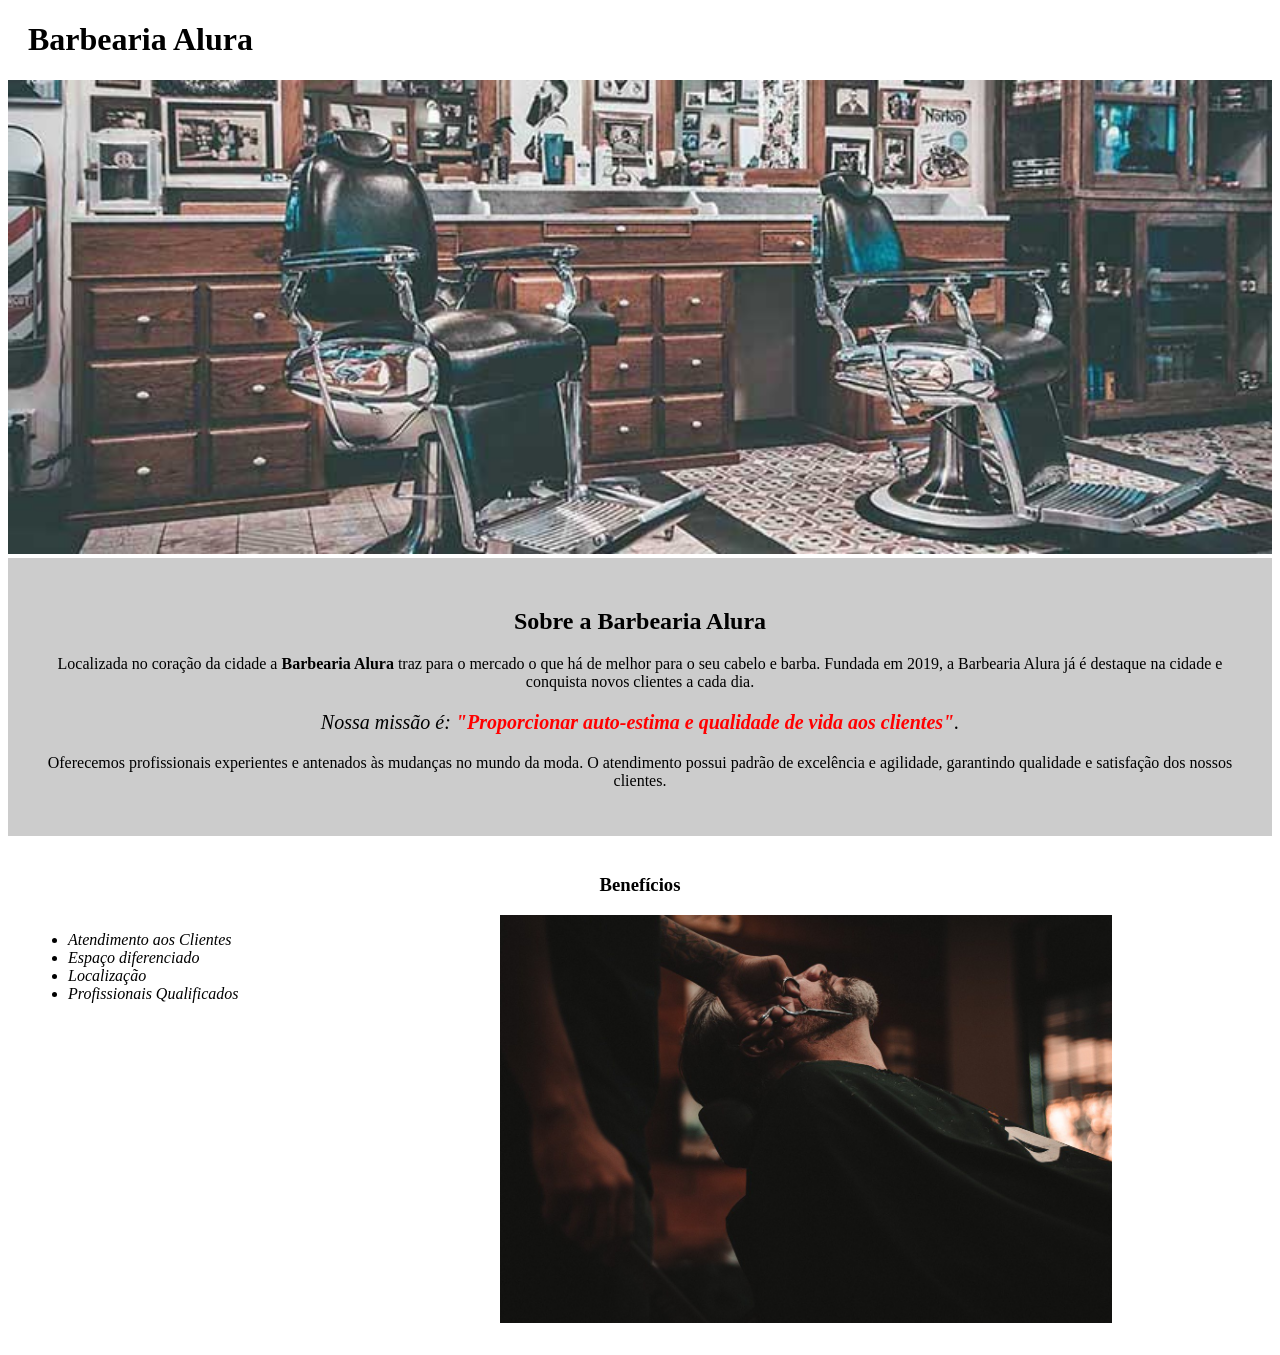
<file: html5_e_css3_parte_1/index.html>
<!DOCTYPE html>
<html lang="pt-br">
    <head>
        <meta charset="UTF-8">
        <title>Barbearia Alura</title>
        <link rel="stylesheet" href="style.css">        
    </head>    
    
    <body>
        <header>
            <h1 class="titulo-principal">Barbearia Alura</h1>
        </header>
        <img id="banner" src="banner.jpg">
        <div class="principal">
            <h2 class="titulo-centralizado">Sobre a Barbearia Alura</h2>        
            <p>Localizada no coração da cidade a 
            <strong>Barbearia Alura</strong> traz para o
            mercado o que há de melhor para o seu cabelo e barba. 
            Fundada em 2019, a Barbearia Alura já é destaque na 
            cidade e conquista novos clientes a cada dia.</p>

            <p id="missao"><em>Nossa missão é: <strong>"Proporcionar auto-estima e qualidade de 
            vida aos clientes"</strong>.</em></p>

            <p>Oferecemos profissionais experientes e antenados às
            mudanças no mundo da moda. O atendimento possui padrão 
            de excelência e agilidade, garantindo qualidade e satisfação
            dos nossos clientes.</p>
        </div>

        <div class="beneficios">
            <h3 class="titulo-centralizado">Benefícios</h3>
            <ul>
                <li class="itens">Atendimento aos Clientes</li>
                <li class="itens">Espaço diferenciado</li>
                <li class="itens">Localização</li>
                <li class="itens">Profissionais Qualificados</li>
            </ul>
            <img src="beneficios.jpg" class="imagembeneficios">
        </div>
    </body>
</html>
</file>
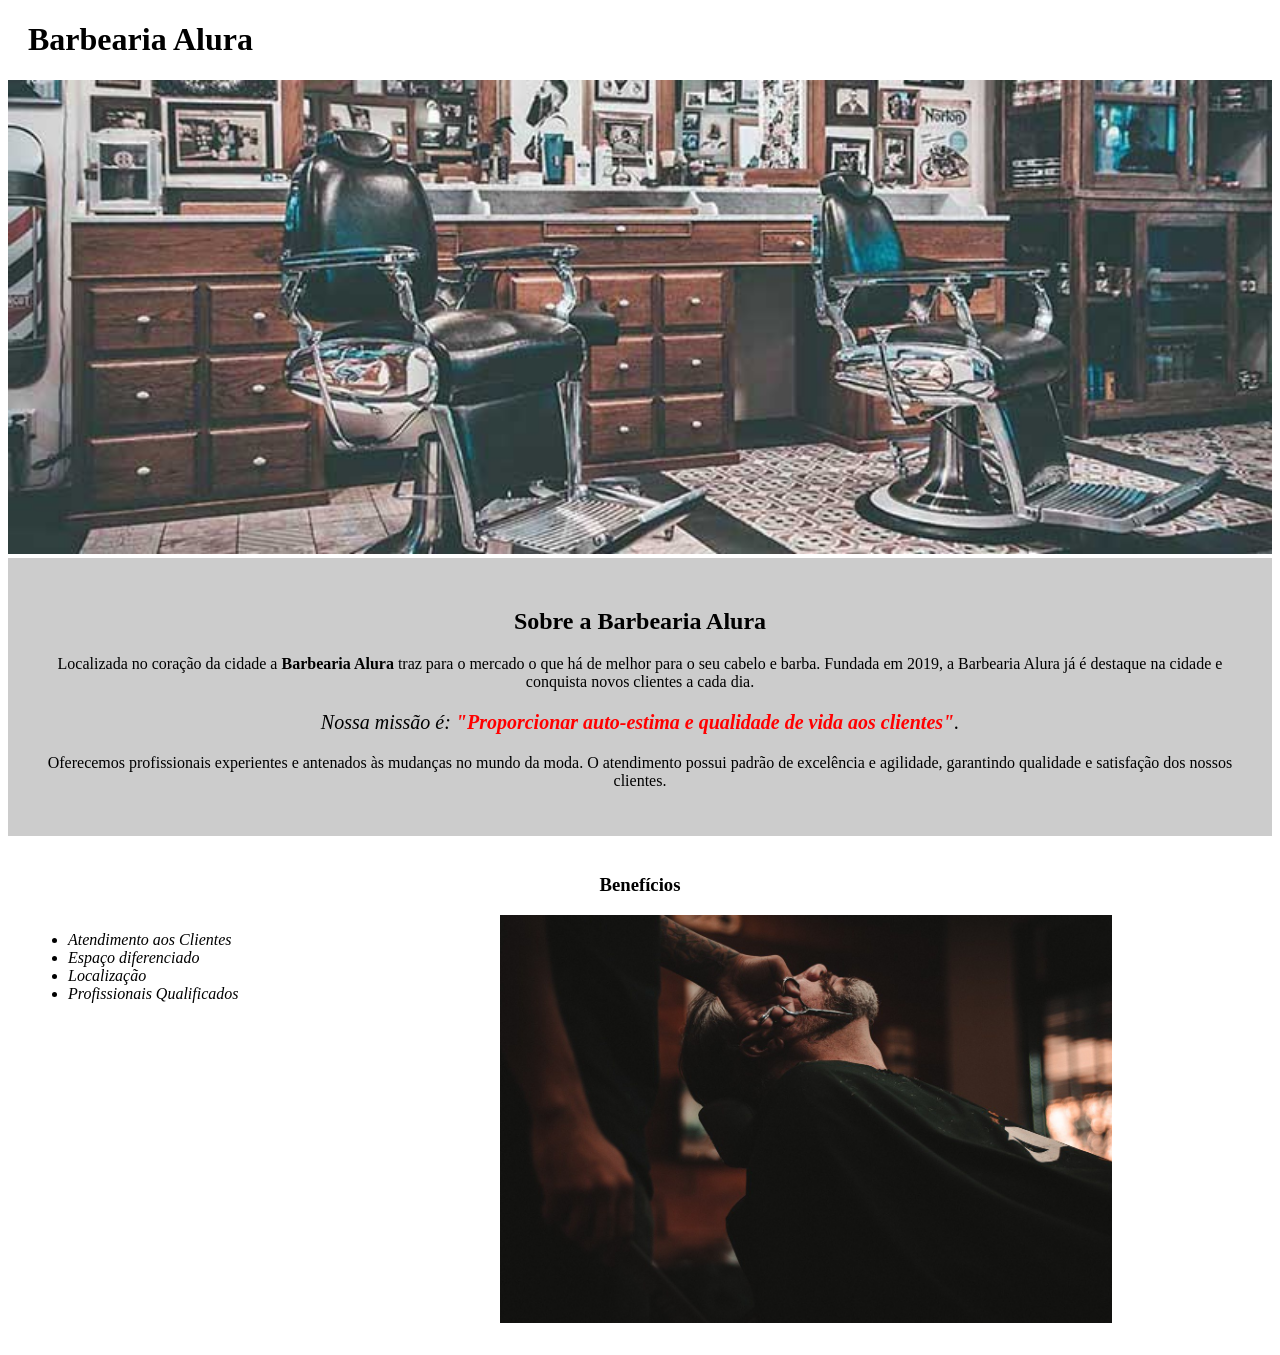
<file: html5_e_css3_parte_2/index.html>
<!DOCTYPE html>
<html lang="pt-br">
	<head>
		<meta charset="UTF-8">
		<title>Barbearia Alura</title>
		<link rel="stylesheet" href="style.css">
	</head>

	<body>
		<header>
			<h1 class="titulo-principal">Barbearia Alura</h1>
		</header>
		<img id="banner" src="banner.jpg">
		<div class="principal">
			<h2 class="titulo-centralizado">Sobre a Barbearia Alura</h2>
	 
			<p>Localizada no coração da cidade a <strong>Barbearia Alura</strong> traz para o mercado o que há de melhor para o seu cabelo e barba. Fundada em 2019, a Barbearia Alura já é destaque na cidade e conquista novos clientes a cada dia.</p>

			<p id="missao"><em>Nossa missão é: <strong>"Proporcionar auto-estima e qualidade de vida aos clientes"</strong>.</em></p>

			<p>Oferecemos profissionais experientes e antenados às mudanças no mundo da moda. O atendimento possui padrão de excelência e agilidade, garantindo qualidade e satisfação dos nossos clientes.</p>
		</div>

		<div class="beneficios">
			<h3 class="titulo-centralizado">Benefícios</h3>

			<ul>
				<li class="itens">Atendimento aos Clientes</li>
				<li class="itens">Espaço diferenciado</li>
				<li class="itens">Localização</li>
				<li class="itens">Profissionais Qualificados</li>
			</ul>

			<img src="beneficios.jpg" class="imagembeneficios">
		</div>
	</body>
</html>
</file>
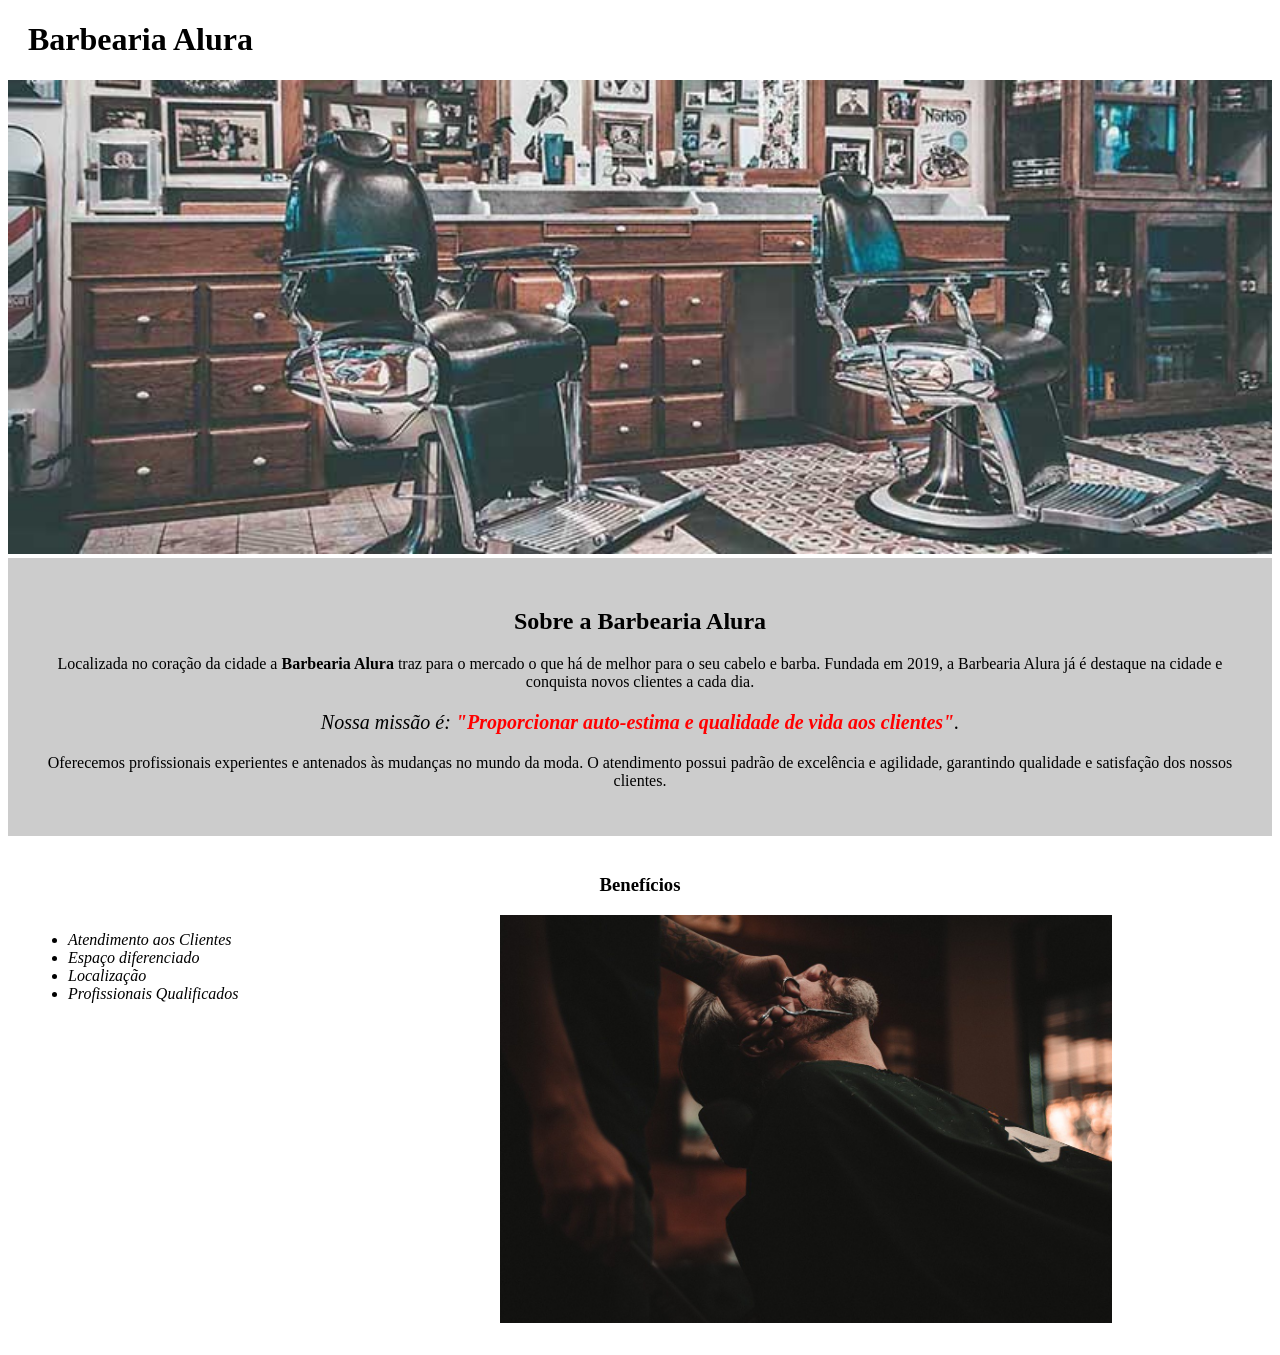
<file: html5_e_css3_parte_3/index.html>
<!DOCTYPE html>
<html lang="pt-br">
	<head>
		<meta charset="UTF-8">
		<title>Barbearia Alura</title>
		<link rel="stylesheet" href="style-home.css">
	</head>

	<body>
		<header>
			<h1 class="titulo-principal">Barbearia Alura</h1>
		</header>
		<img id="banner" src="banner.jpg">
		<div class="principal">
			<h2 class="titulo-centralizado">Sobre a Barbearia Alura</h2>
	 
			<p>Localizada no coração da cidade a <strong>Barbearia Alura</strong> traz para o mercado o que há de melhor para o seu cabelo e barba. Fundada em 2019, a Barbearia Alura já é destaque na cidade e conquista novos clientes a cada dia.</p>

			<p id="missao"><em>Nossa missão é: <strong>"Proporcionar auto-estima e qualidade de vida aos clientes"</strong>.</em></p>

			<p>Oferecemos profissionais experientes e antenados às mudanças no mundo da moda. O atendimento possui padrão de excelência e agilidade, garantindo qualidade e satisfação dos nossos clientes.</p>
		</div>

		<div class="beneficios">
			<h3 class="titulo-centralizado">Benefícios</h3>

			<ul>
				<li class="itens">Atendimento aos Clientes</li>
				<li class="itens">Espaço diferenciado</li>
				<li class="itens">Localização</li>
				<li class="itens">Profissionais Qualificados</li>
			</ul>

			<img src="beneficios.jpg" class="imagembeneficios">
		</div>
	</body>
</html>
</file>
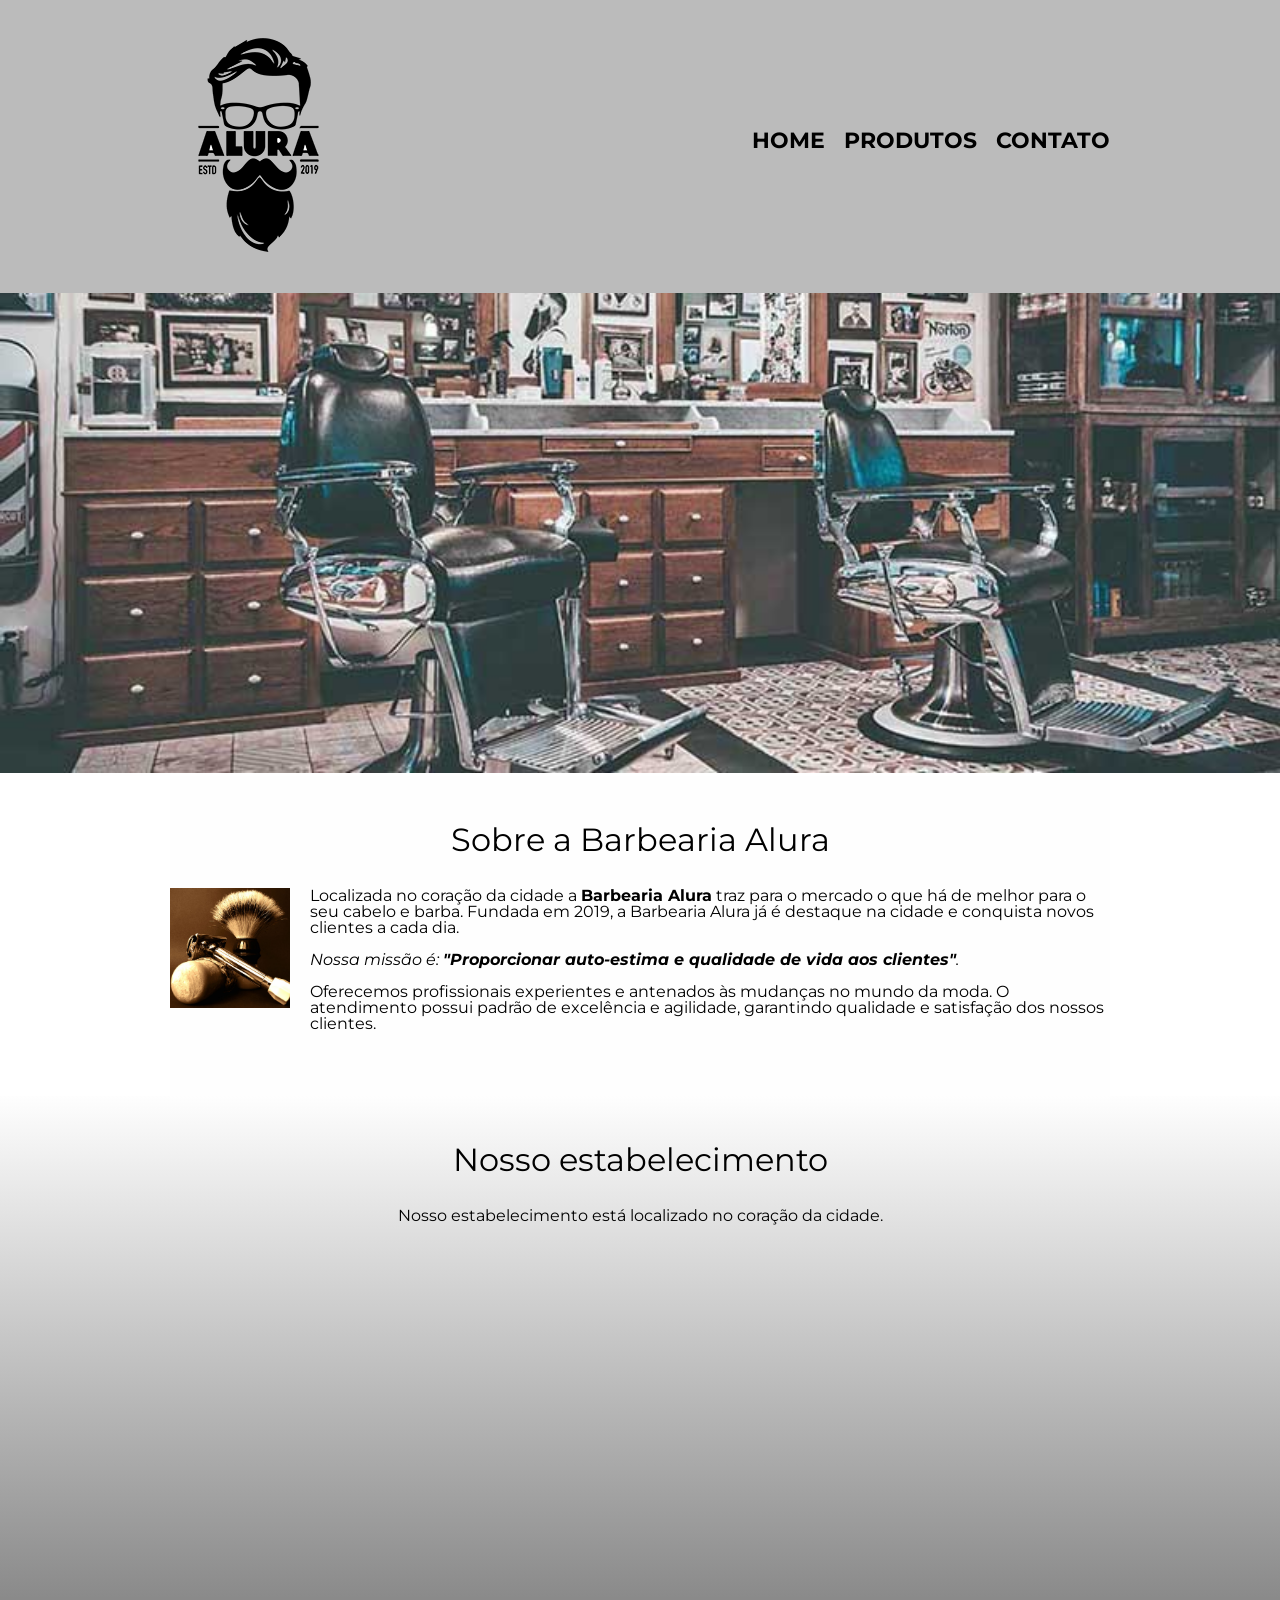
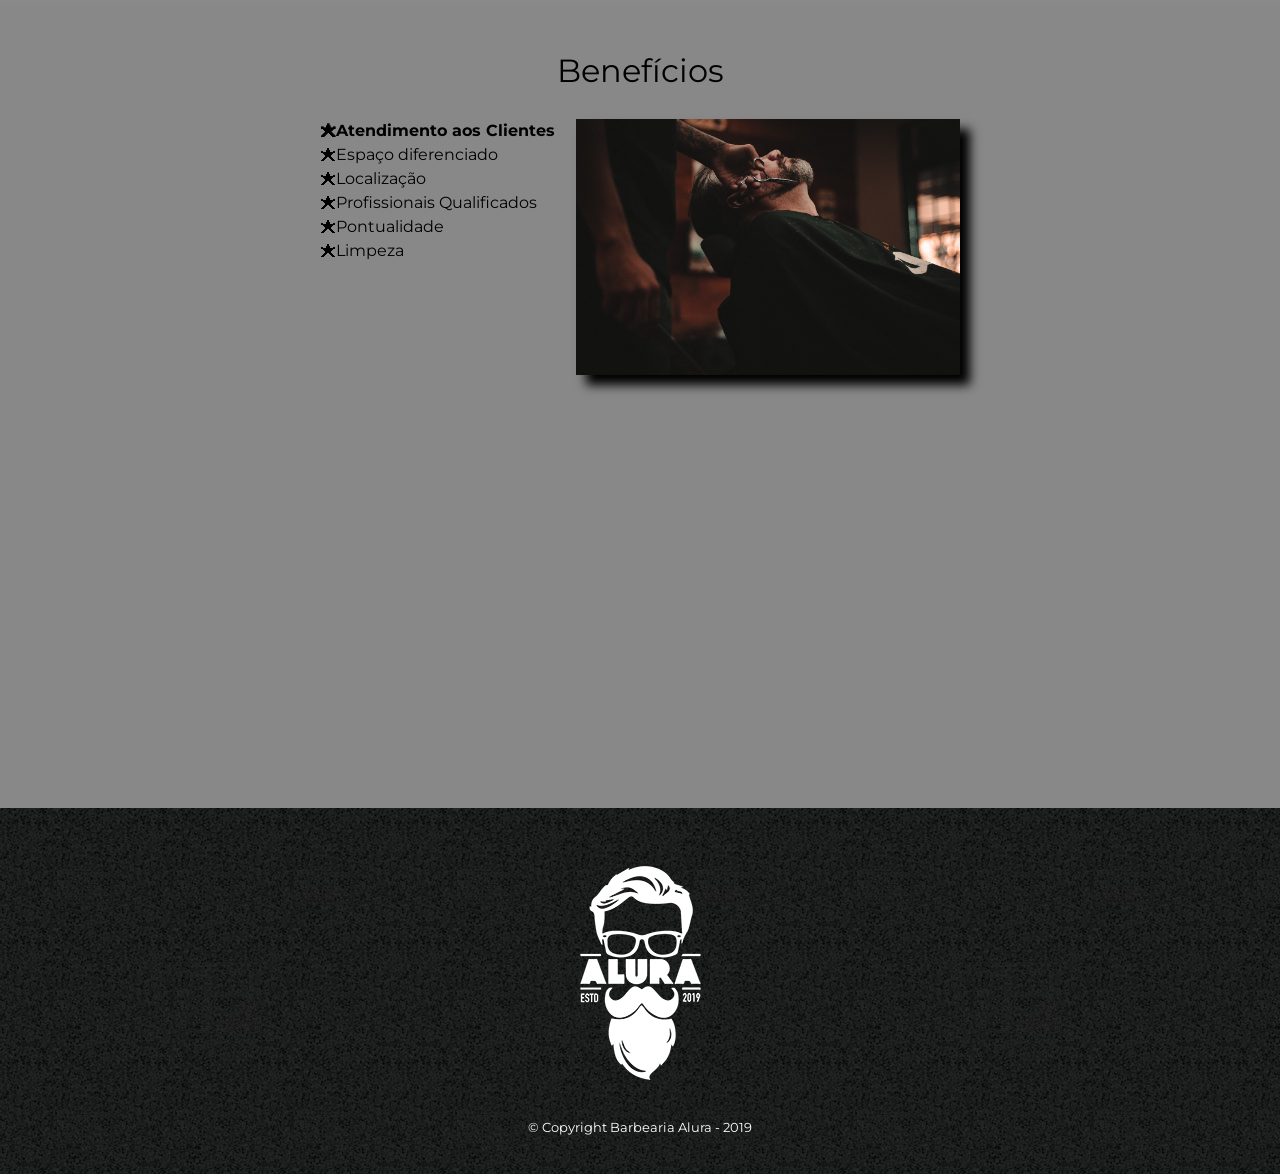
<file: html5_e_css3_parte_4/index.html>
<!DOCTYPE html>
<html lang="pt-br">
	<head>
		<meta charset="UTF-8">
		<meta name="viewport" content="width=device-width">
		<title>Barbearia Alura</title>

		<link rel="stylesheet" href="reset.css">
		<link rel="stylesheet" href="style.css">
		<link href="https://fonts.googleapis.com/css?family=Montserrat&display=swap" rel="stylesheet">
	</head>

	<body>
		<header>
			<div class="caixa">
				<h1><img src="logo.png"></h1>

				<nav>
					<ul>
						<li><a href="index.html">Home</a></li>
						<li><a href="produtos.html">Produtos</a></li>
						<li><a href="contato.html">Contato</a></li>
					</ul>
				</nav>
			</div>
		</header>

		<img class="banner" src="banner.jpg">

		<main>
			<section class="principal">
				<h2 class="titulo-principal">Sobre a Barbearia Alura</h2>

				<img class="utensilios" src="utensilios.jpg" alt="Utensilios de um barbeiro.">
		 
				<p>Localizada no coração da cidade a <strong>Barbearia Alura</strong> traz para o mercado o que há de melhor para o seu cabelo e barba. Fundada em 2019, a Barbearia Alura já é destaque na cidade e conquista novos clientes a cada dia.</p>

				<p id="missao"><em>Nossa missão é: <strong>"Proporcionar auto-estima e qualidade de vida aos clientes"</strong>.</em></p>

				<p>Oferecemos profissionais experientes e antenados às mudanças no mundo da moda. O atendimento possui padrão de excelência e agilidade, garantindo qualidade e satisfação dos nossos clientes.</p>
			</section>

			<section class="mapa">
				<h3 class="titulo-principal">Nosso estabelecimento</h3>
				<p>Nosso estabelecimento está localizado no coração da cidade.</p>

				<div class="mapa-conteudo">
					<iframe src="https://www.google.com/maps/embed?pb=!1m18!1m12!1m3!1d3656.4483278365396!2d-46.63466568562861!3d-23.588249068469487!2m3!1f0!2f0!3f0!3m2!1i1024!2i768!4f13.1!3m3!1m2!1s0x94ce5a2b2ed7f3a1%3A0xab35da2f5ca62674!2sCaelum!5e0!3m2!1spt-BR!2sbr!4v1568814489656!5m2!1spt-BR!2sbr" width="100%" height="300" frameborder="0" style="border:0;" allowfullscreen=""></iframe>
				</div>
			</section>

			<section class="beneficios">
				<h3 class="titulo-principal">Benefícios</h3>

				<div class="conteudo-beneficios">
					<ul class="lista-beneficios">
						<li class="itens">Atendimento aos Clientes</li>
						<li class="itens">Espaço diferenciado</li>
						<li class="itens">Localização</li>
						<li class="itens">Profissionais Qualificados</li>
						<li class="itens">Pontualidade</li>
						<li class="itens">Limpeza</li>
					</ul><img src="beneficios.jpg" class="imagem-beneficios">
				</div>

				<div class="video">
					<iframe width="100%" height="315" src="https://www.youtube.com/embed/wcVVXUV0YUY" frameborder="0" allow="accelerometer; autoplay; encrypted-media; gyroscope; picture-in-picture" allowfullscreen></iframe>
				</div>
			</section>
		</main>

		<footer>
			<img src="logo-branco.png">
			<p class="copyright">&copy; Copyright Barbearia Alura - 2019</p>
		</footer>
	</body>
</html>
</file>
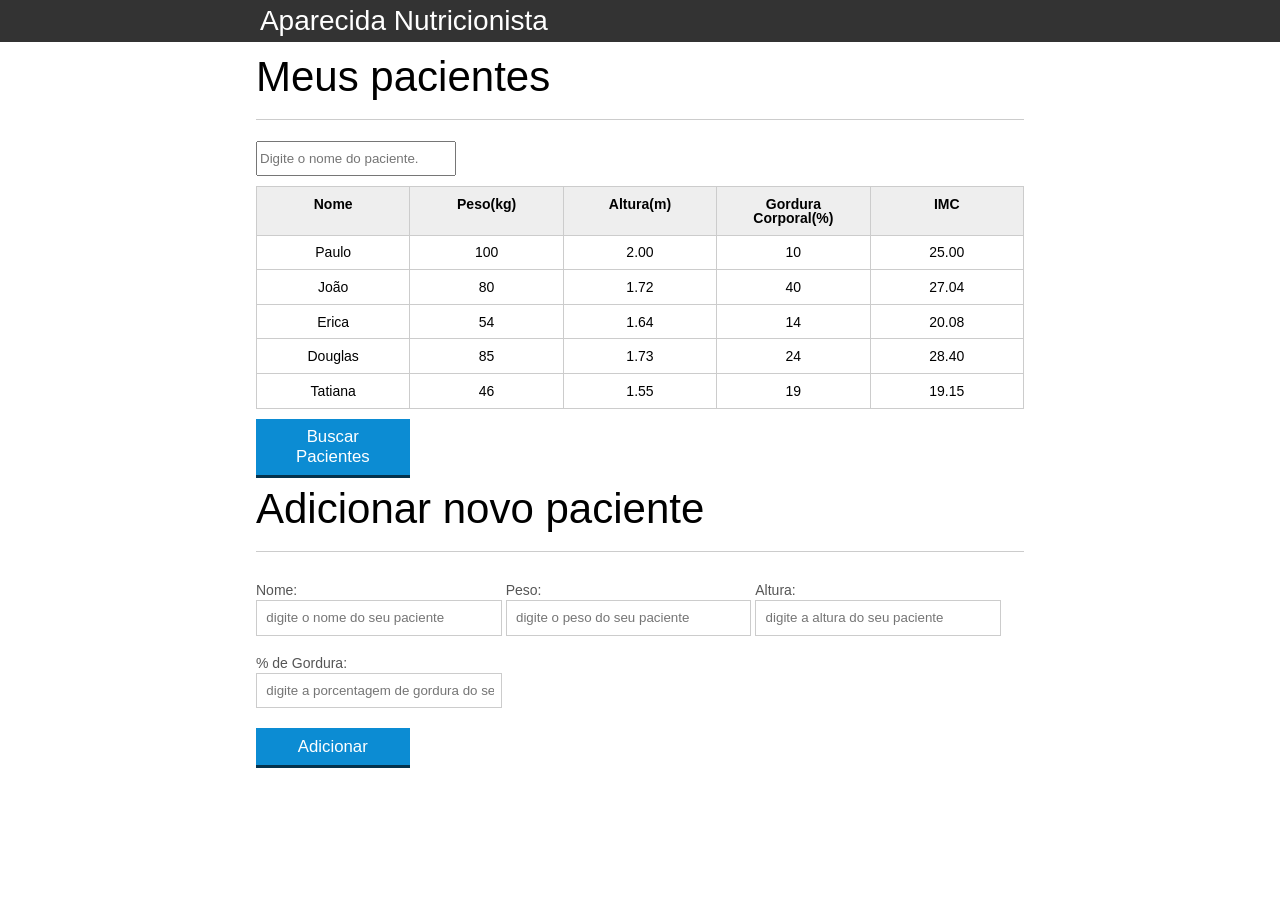
<file: javascript-programdo-na-linguagem-da-web/introducao-javascript/index.html>
<!DOCTYPE html>
<html lang="pt-br">
	<head>
		<meta charset="UTF-8">
		<title>Aparecida Nutrição</title>
		<link rel="icon" href="favicon.ico" type="image/x-icon">
		<link rel="stylesheet" type="text/css" href="css/reset.css">
		<link rel="stylesheet" type="text/css" href="css/index.css">

		

	</head>
	<body>

		<header>
			<div class="container">
				<h1 class="titulo">Aparecida Nutrição</h1>
			</div>
		</header>
		<main>
			<section class="container">
				<h2>Meus pacientes</h2>
				<label for="filtrar-tabela"></label>
				<input type="text" name="filtro" id="filtrar-tabela" 
				placeholder="Digite o nome do paciente.">
				<table>
					<thead>
						<tr>
							<th>Nome</th>
							<th>Peso(kg)</th>
							<th>Altura(m)</th>
							<th>Gordura Corporal(%)</th>
							<th>IMC</th>
						</tr>
					</thead>
					<tbody id="tabela-pacientes">
						<tr class="paciente">
							<td class="info-nome">Paulo</td>
							<td class="info-peso">100</td>
							<td class="info-altura">2.00</td>
							<td class="info-gordura">10</td>
							<td class="info-imc">0</td>
						</tr>

						<tr class="paciente" >
							<td class="info-nome">João</td>
							<td class="info-peso">80</td>
							<td class="info-altura">1.72</td>
							<td class="info-gordura">40</td>
							<td class="info-imc">0</td>
						</tr>

						<tr class="paciente" >
							<td class="info-nome">Erica</td>
							<td class="info-peso">54</td>
							<td class="info-altura">1.64</td>
							<td class="info-gordura">14</td>
							<td class="info-imc">0</td>
						</tr>

						<tr class="paciente">
							<td class="info-nome">Douglas</td>
							<td class="info-peso">85</td>
							<td class="info-altura">1.73</td>
							<td class="info-gordura">24</td>
							<td class="info-imc">0</td>
						</tr>
						<tr class="paciente" >
							<td class="info-nome">Tatiana</td>
							<td class="info-peso">46</td>
							<td class="info-altura">1.55</td>
							<td class="info-gordura">19</td>
							<td class="info-imc">0</td>
						</tr>
					</tbody>
				</table>
				<span id="erro-ajax" class="invisivel">Erro ao buscar os pacientes</span>
				<button id="buscar-pacientes" class="botao bto-principal">Buscar Pacientes</button>
			</section>
			<!-- ... -->
			<section class="container">
				<h2 id="titulo-form">Adicionar novo paciente</h2>
				<ul id="mensagens-erro">

				</ul>
				<form id="form-adiciona">
					<div class="grupo">
						<label for="nome">Nome:</label>
						<input id="nome" name="nome" type="text" placeholder="digite o nome do seu paciente" class="campo">
					</div>
					<div class="grupo">
						<label for="peso">Peso:</label>
						<input id="peso" name="peso" type="text" placeholder="digite o peso do seu paciente" class="campo campo-medio">
					</div>
					<div class="grupo">
						<label for="altura">Altura:</label>
						<input id="altura" name="altura" type="text" placeholder="digite a altura do seu paciente" class="campo campo-medio">
					</div>
					<div class="grupo">
						<label for="gordura">% de Gordura:</label>
						<input id="gordura" type="text" placeholder="digite a porcentagem de gordura do seu paciente" class="campo campo-medio">
					</div>

					<button id="adicionar-paciente" class="botao bto-principal">Adicionar</button>
				</form>
			</section>
		</main>


		<script src="js/calcula-imc.js"></script>
		<script src="js/form.js"></script>
		<script src="js/remover-paciente.js"></script>
		<script src="js/filtro.js"></script>
		<script src="js/buscar-pacientes.js"></script>

	</body>
</html>
</file>
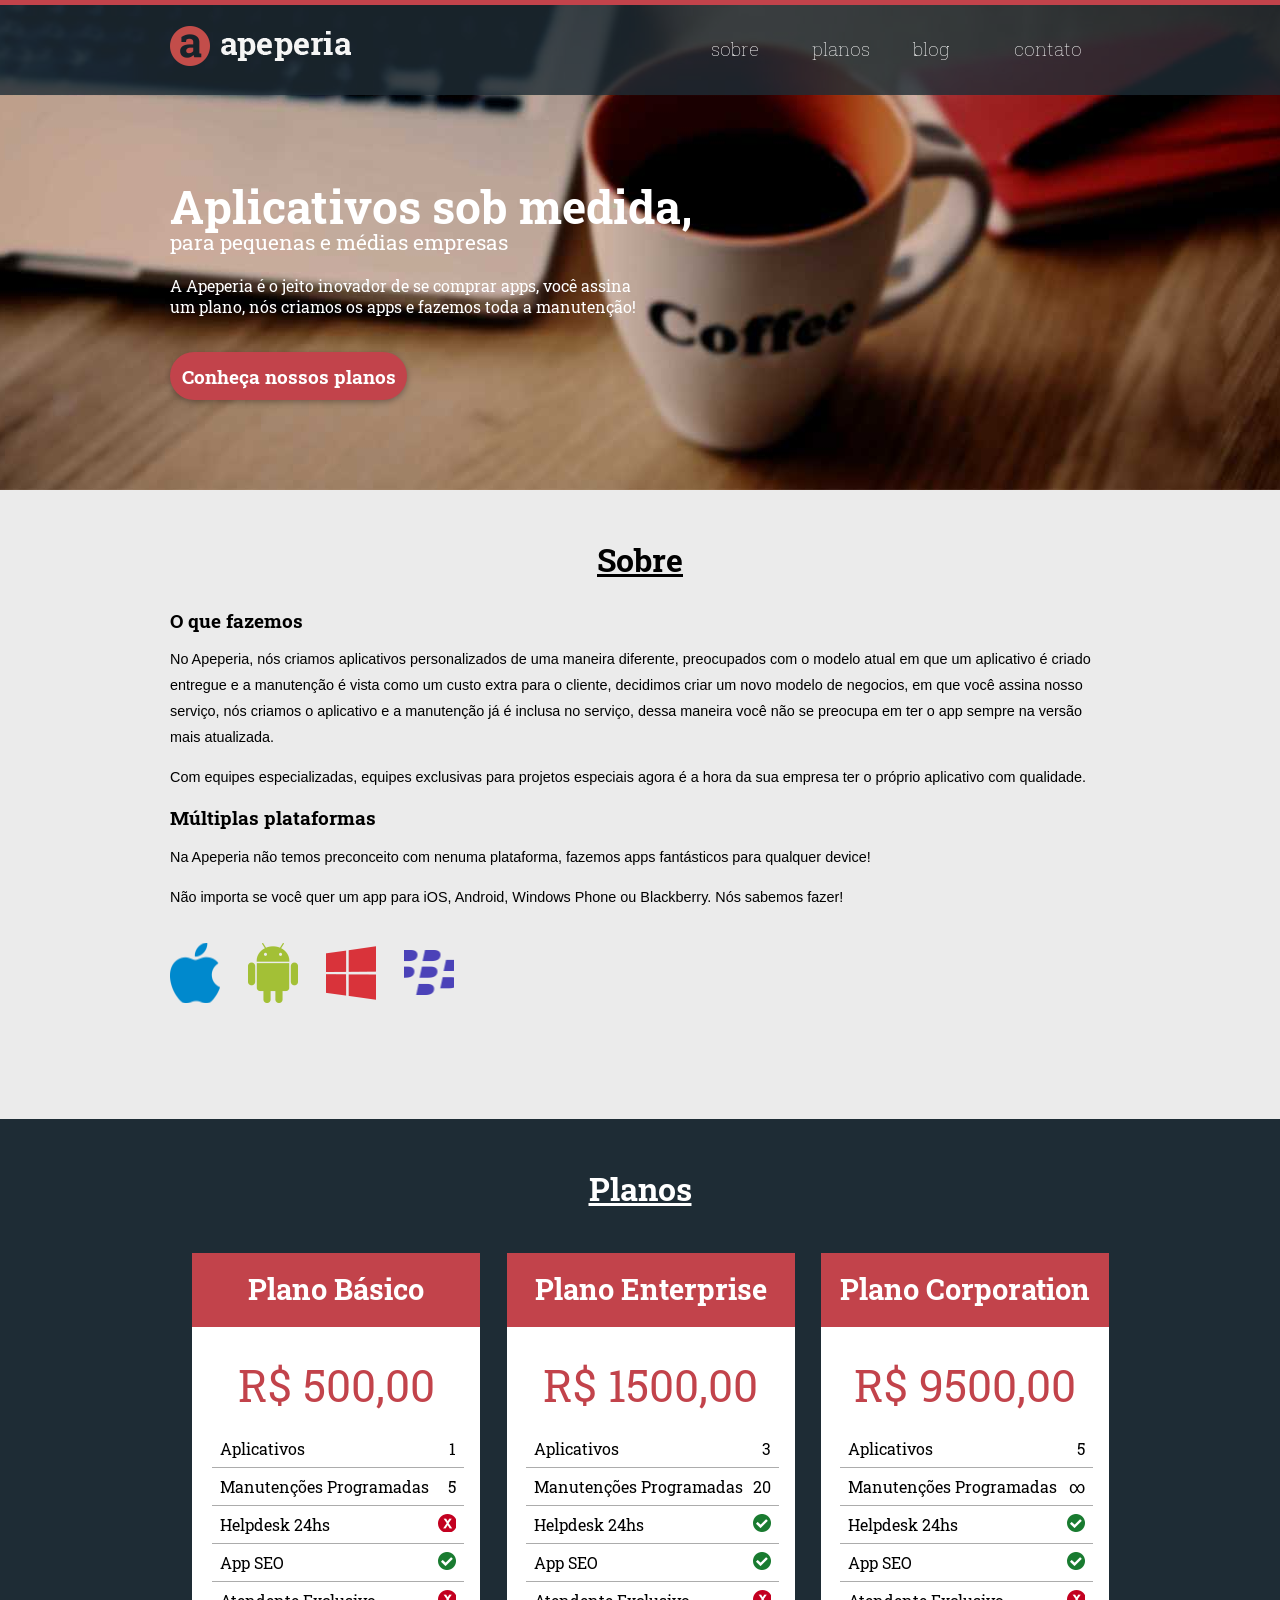
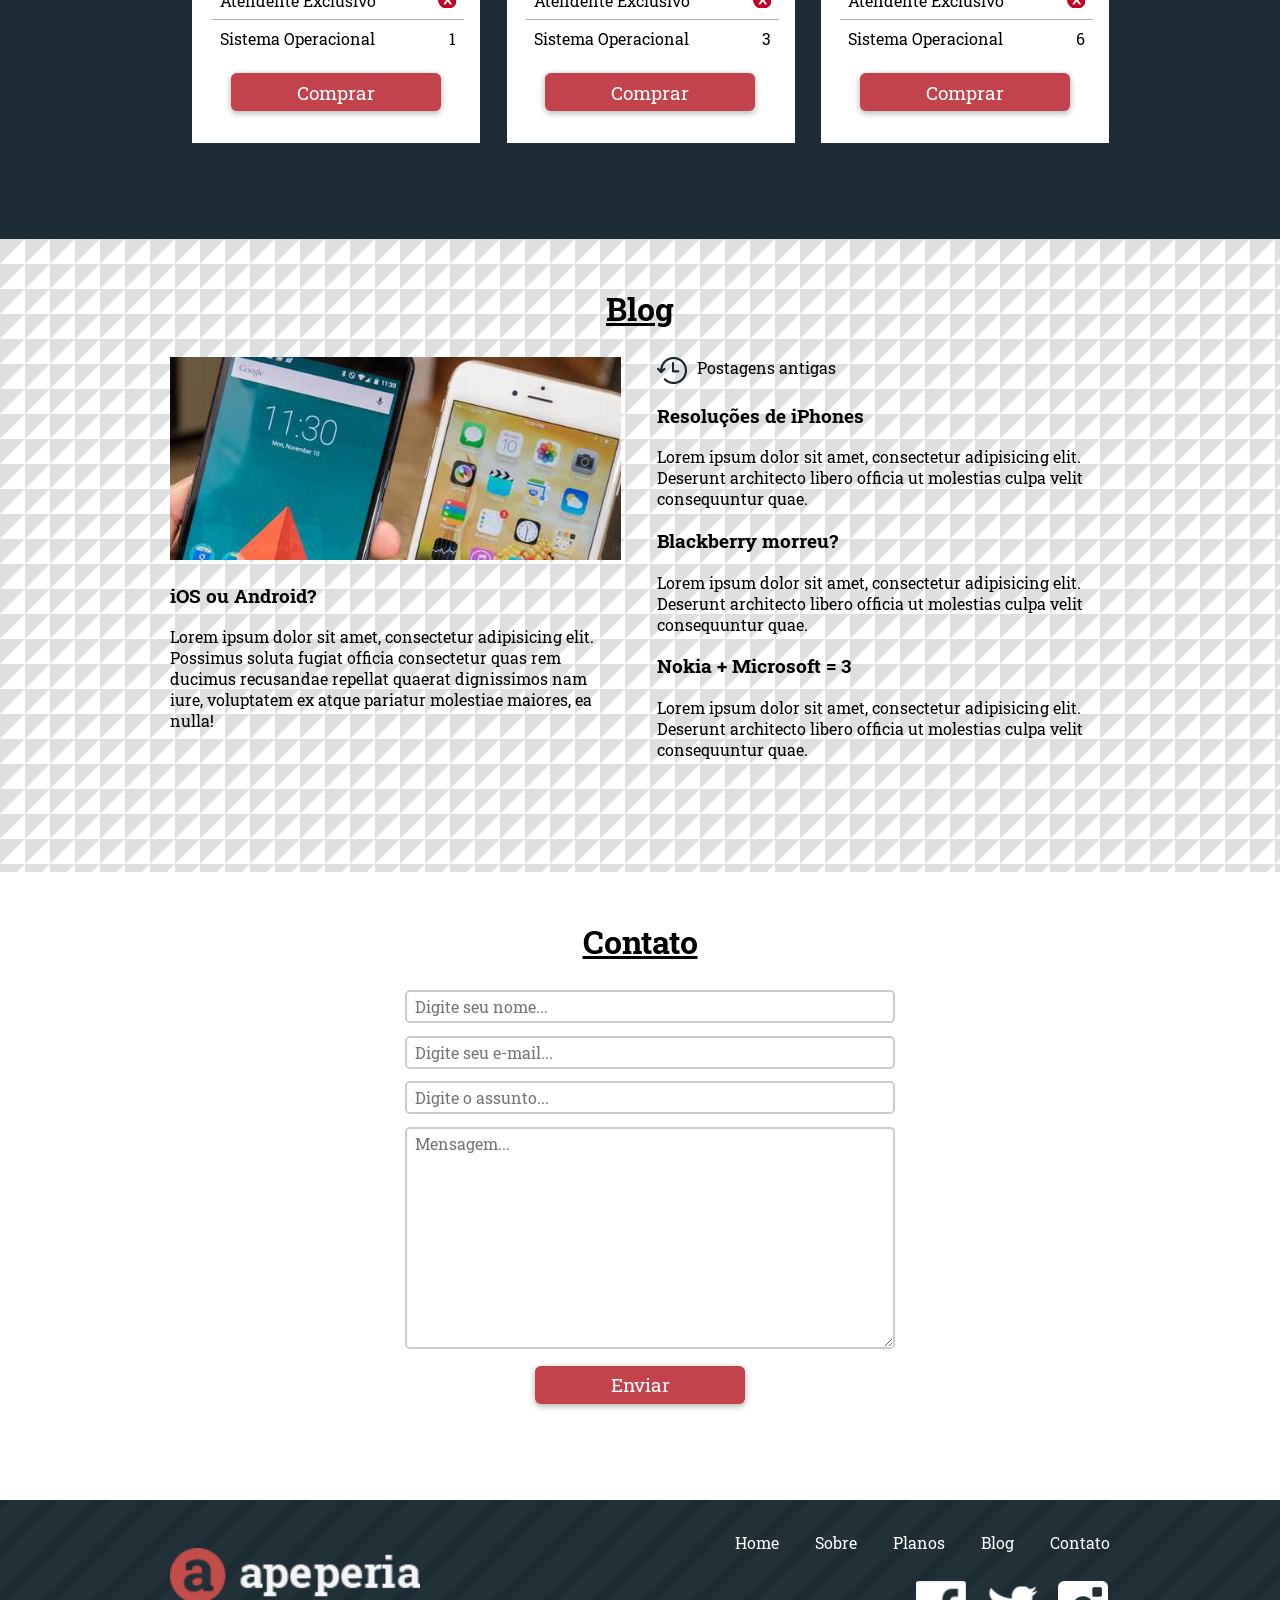
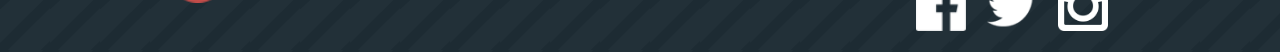
<file: sass_e_compass/site-apeperia/index.html>
<!DOCTYPE html>
<html lang="pt-br">
<head>
	<meta charset="UTF-8">
	<title>Index</title>
	<link rel="stylesheet" href="css/normalize.css">
	<link rel="stylesheet" href="css/estilos.css">
	<link rel="stylesheet" href="css/media-queries.css">
	<link href='http://fonts.googleapis.com/css?family=Roboto+Slab:400,300,700' rel='stylesheet' type='text/css'>
</head>
<body>
	<header>
		<div class="container">
			<h1>
				<img src="imagens/logo.png" alt="Logotipo Apeperia">
			</h1> 
			<nav class="menu-opcoes">
				<ul>
					<li><a href="#">sobre</a></li>
					<li><a href="#">planos</a></li>
					<li><a href="#">blog</a></li>
					<li><a href="#">contato</a></li>
				</ul>
			</nav>
		</div>
	</header>



	<section class="destaque">
		<div class="container">
			<p>
				Aplicativos sob medida, para pequenas e médias empresas
			</p>

			<p>
				A Apeperia é o jeito inovador de se comprar apps, você assina um plano, nós criamos os apps e fazemos toda a manutenção!
			</p>

			<button>
				Conheça nossos planos
			</button>
		</div>
	</section>

	<section class="sobre">
		<div class="container">
			<h2 class="titulo-secao">Sobre</h2>
			<div class="duas-colunas">
				<h3>O que fazemos</h3>

				<p>No Apeperia, nós criamos aplicativos personalizados de uma maneira diferente,	preocupados com o modelo atual em que um aplicativo é criado entregue e a manutenção é vista como um custo extra para o cliente, decidimos criar um novo modelo de negocios, em que você assina nosso serviço, nós criamos o aplicativo e a manutenção já é inclusa no serviço, dessa maneira você não se preocupa em ter o app sempre na versão mais atualizada.</p>

				<p>Com equipes especializadas, equipes exclusivas para projetos especiais agora é a hora da sua empresa ter o próprio aplicativo com qualidade.</p>

				<h3>Múltiplas plataformas</h3>

				<p>Na Apeperia não temos preconceito com nenuma plataforma, fazemos apps fantásticos para qualquer device!</p>

				<p>Não importa se você quer um app para iOS, Android, Windows Phone ou Blackberry. Nós sabemos fazer!</p>

				<ul class="plataformas">
					<li>Apple</li>
					<li>Android</li>
					<li>Windows Phone</li>
					<li>BlackBerry</li>
				</ul>
			</div>
		</div>
	</section>

	<section class="planos">
		<div class="container">
			<h2 class="titulo-secao">Planos</h2>
			<div class="plano">
				<h3>Plano Básico</h3>
				<div>R$ 500,00</div>
					<ul class="itens-plano">
						<li>Aplicativos<span>1</span></li>
						<li>Manutenções Programadas<span>5</span></li>
						<li>Helpdesk 24hs<span class="icone-x"></span></li>
						<li>App SEO<span class="icone-check"></span></li>
						<li>Atendente Exclusivo<span class="icone-x"></span></li>
						<li>Sistema Operacional<span>1</span></li>
					</ul>
					<button class="btn-padrao">Comprar</button>
				</div>
			<div class="plano">
				<h3>Plano Enterprise</h3>
				<div>R$ 1500,00</div>
					<ul class="itens-plano">
						<li>Aplicativos<span>3</span></li>
						<li>Manutenções Programadas<span>20</span></li>
						<li>Helpdesk 24hs<span class="icone-check"></span></li>
						<li>App SEO<span class="icone-check"></span></li>
						<li>Atendente Exclusivo<span class="icone-x"></span></li>
						<li>Sistema Operacional<span>3</span></li>
					</ul>
					<button class="btn-padrao">Comprar</button>
				</div>
			<div class="plano">
				<h3>Plano Corporation</h3>
				<div>R$ 9500,00</div>
					<ul class="itens-plano">
						<li>Aplicativos<span>5</span></li>
						<li>Manutenções Programadas<span>∞</span></li>
						<li>Helpdesk 24hs<span class="icone-check"></span></li>
						<li>App SEO<span class="icone-check"></span></li>
						<li>Atendente Exclusivo<span class="icone-x"></span></li>
						<li>Sistema Operacional<span>6</span></li>
					</ul>
					<button class="btn-padrao">Comprar</button>
				</div>
		</div>
	</section>	

	<section class="blog">
		<div class="container">
			<h2 class="titulo-secao">Blog</h2>
			<section class="post-destaque">
				<article>
					<img src="imagens/foto-post.jpg" alt="">
					<h3>iOS ou Android?</h3>
					<p>
						Lorem ipsum dolor sit amet, consectetur adipisicing elit. Possimus soluta fugiat officia consectetur quas rem ducimus recusandae repellat quaerat dignissimos nam iure, voluptatem ex atque pariatur molestiae maiores, ea nulla!
					</p>
				</article>
			</section>
			<section class="posts-antigos">
				<a href="#">Postagens antigas</a>
				<article>
					<h3>Resoluções de iPhones</h3>
					<p>Lorem ipsum dolor sit amet, consectetur adipisicing elit. Deserunt architecto libero officia ut molestias culpa velit consequuntur quae.</p>
				</article>
				<article>
					<h3>Blackberry morreu?</h3>
					<p>Lorem ipsum dolor sit amet, consectetur adipisicing elit. Deserunt architecto libero officia ut molestias culpa velit consequuntur quae.</p>
				</article>
				<article>
					<h3>Nokia + Microsoft = 3</h3>
					<p>Lorem ipsum dolor sit amet, consectetur adipisicing elit. Deserunt architecto libero officia ut molestias culpa velit consequuntur quae.</p>
				</article>
			</section>
		</div>
	</section>

	<section class="contato">
		<div class="container">
			<h2 class="titulo-secao">Contato</h2>
			<form action="">
				<input type="text" placeholder="Digite seu nome...">
				<input type="email" placeholder="Digite seu e-mail...">
				<input type="text" placeholder="Digite o assunto...">

				<textarea name="" id="" cols="30" rows="10" placeholder="Mensagem..."></textarea>

				<button>Enviar</button>
			</form>

		</div>
	</section>

	<footer>
		<div class="container">
			<img src="imagens/logo.png" alt="">
			<nav class="menu-rodape">
				<ul>
					<li><a href="#">Home</a></li>
					<li><a href="#">Sobre</a></li>
					<li><a href="#">Planos</a></li>
					<li><a href="#">Blog</a></li>
					<li><a href="#">Contato</a></li>
				</ul>
			</nav>

			<ul class="social">
				<li><a href="http://www.facebook.com">Facebook</a></li>
				<li><a href="http://www.twitter.com">Twitter</a></li>
				<li><a href="http://www.instagram.com">Instagram</a></li>
			</ul>
		</div>
	</footer>

</body>
</html>
</file>
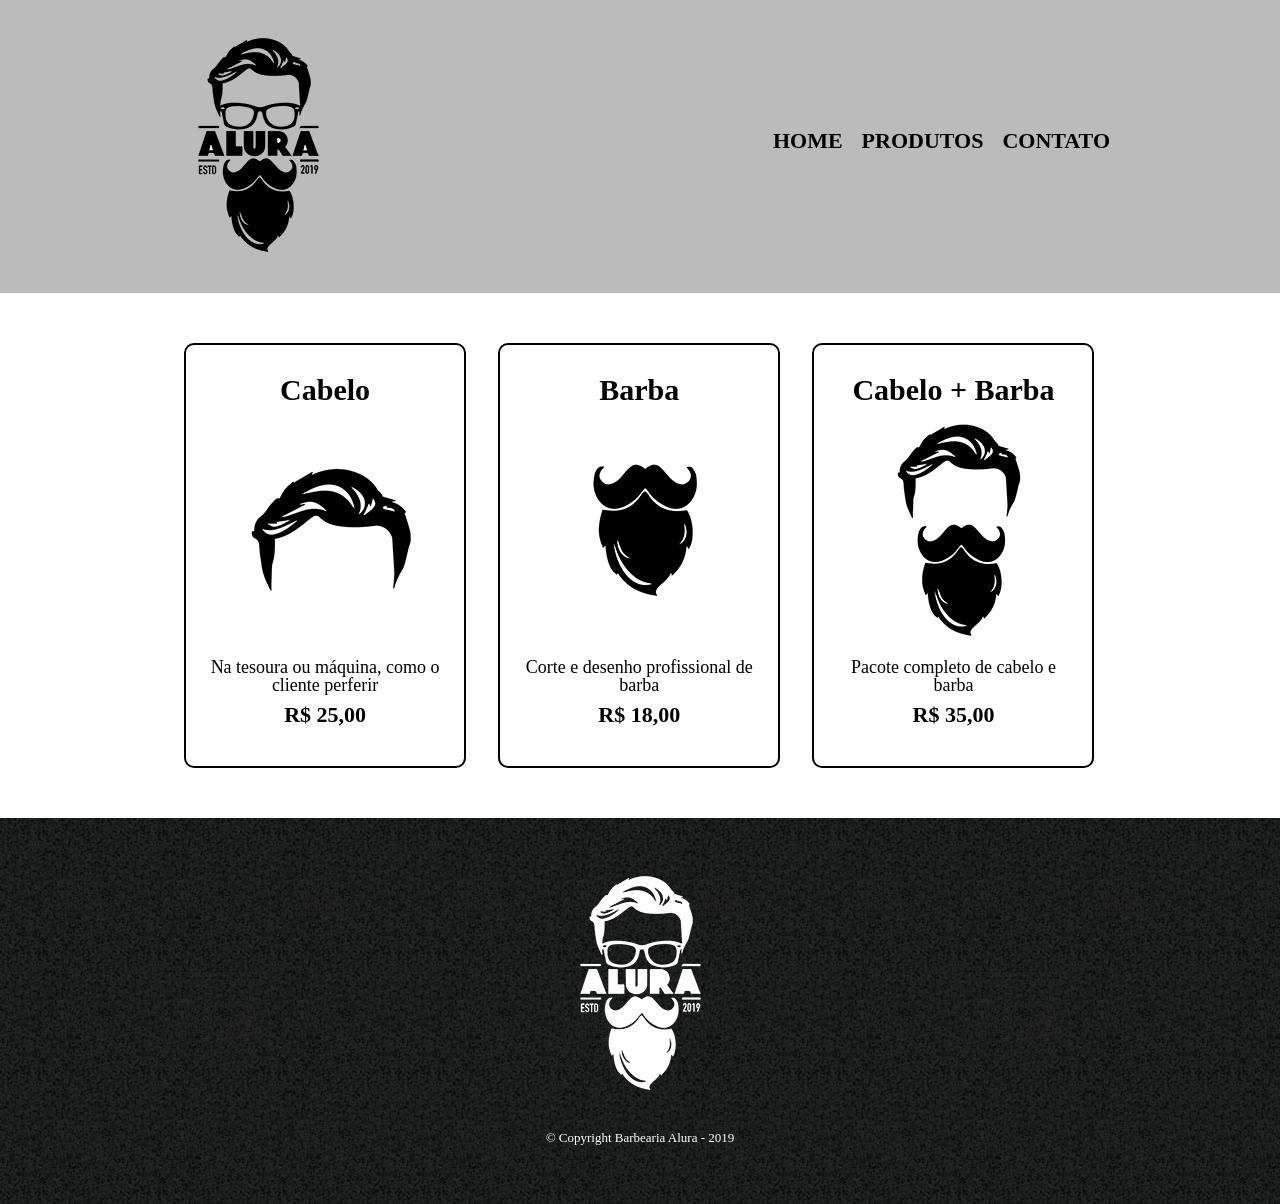
<file: html5_e_css3_parte_2/produtos.html>
<!DOCTYPE html>
<html>
    <head>
        <meta charset="utf-8">
        <title>Produtos - Barbearia Alura</title>
        <link rel="stylesheet" href="reset.css">
        <link rel="stylesheet" href="produtos.css">
    </head>
    <body>
        <header>
            <div class="caixa">
                <h1>
                    <img src="logo.png">
                </h1>            
                <nav>
                    <ul>
                        <li><a href="index.html">Home</a></li>
                        <li><a href="produtos.html">Produtos</a></li>
                        <li><a href="contato.html">Contato</a></li>
                    </ul>
                </nav>
            </div>
        </header>

        <main>
            <ul class="produtos">
                <li>
                    <h2>Cabelo</h2>
                    <img src="cabelo.jpg">
                    <p class ="produto-descricao">Na tesoura ou máquina, como o cliente perferir</p>
                    <p class="produto-preco">R$ 25,00</p>
                </li>
                <li>
                    <h2>Barba</h2>
                    <img src="barba.jpg">
                    <p class ="produto-descricao">Corte e desenho profissional de barba</p>
                    <p class="produto-preco">R$ 18,00</p>
                </li>
                <li>
                    <h2>Cabelo + Barba</h2>
                    <img src="cabelo+barba.jpg">
                    <p class ="produto-descricao">Pacote completo de cabelo e barba</p>
                    <p class="produto-preco">R$ 35,00</p>
                </li>
            </ul>
        </main>

        <footer>
            <img src="logo-branco.png">
            <p class="copyright">&copy; Copyright Barbearia Alura - 2019</p>
        </footer>
    </body>
</html>
</file>
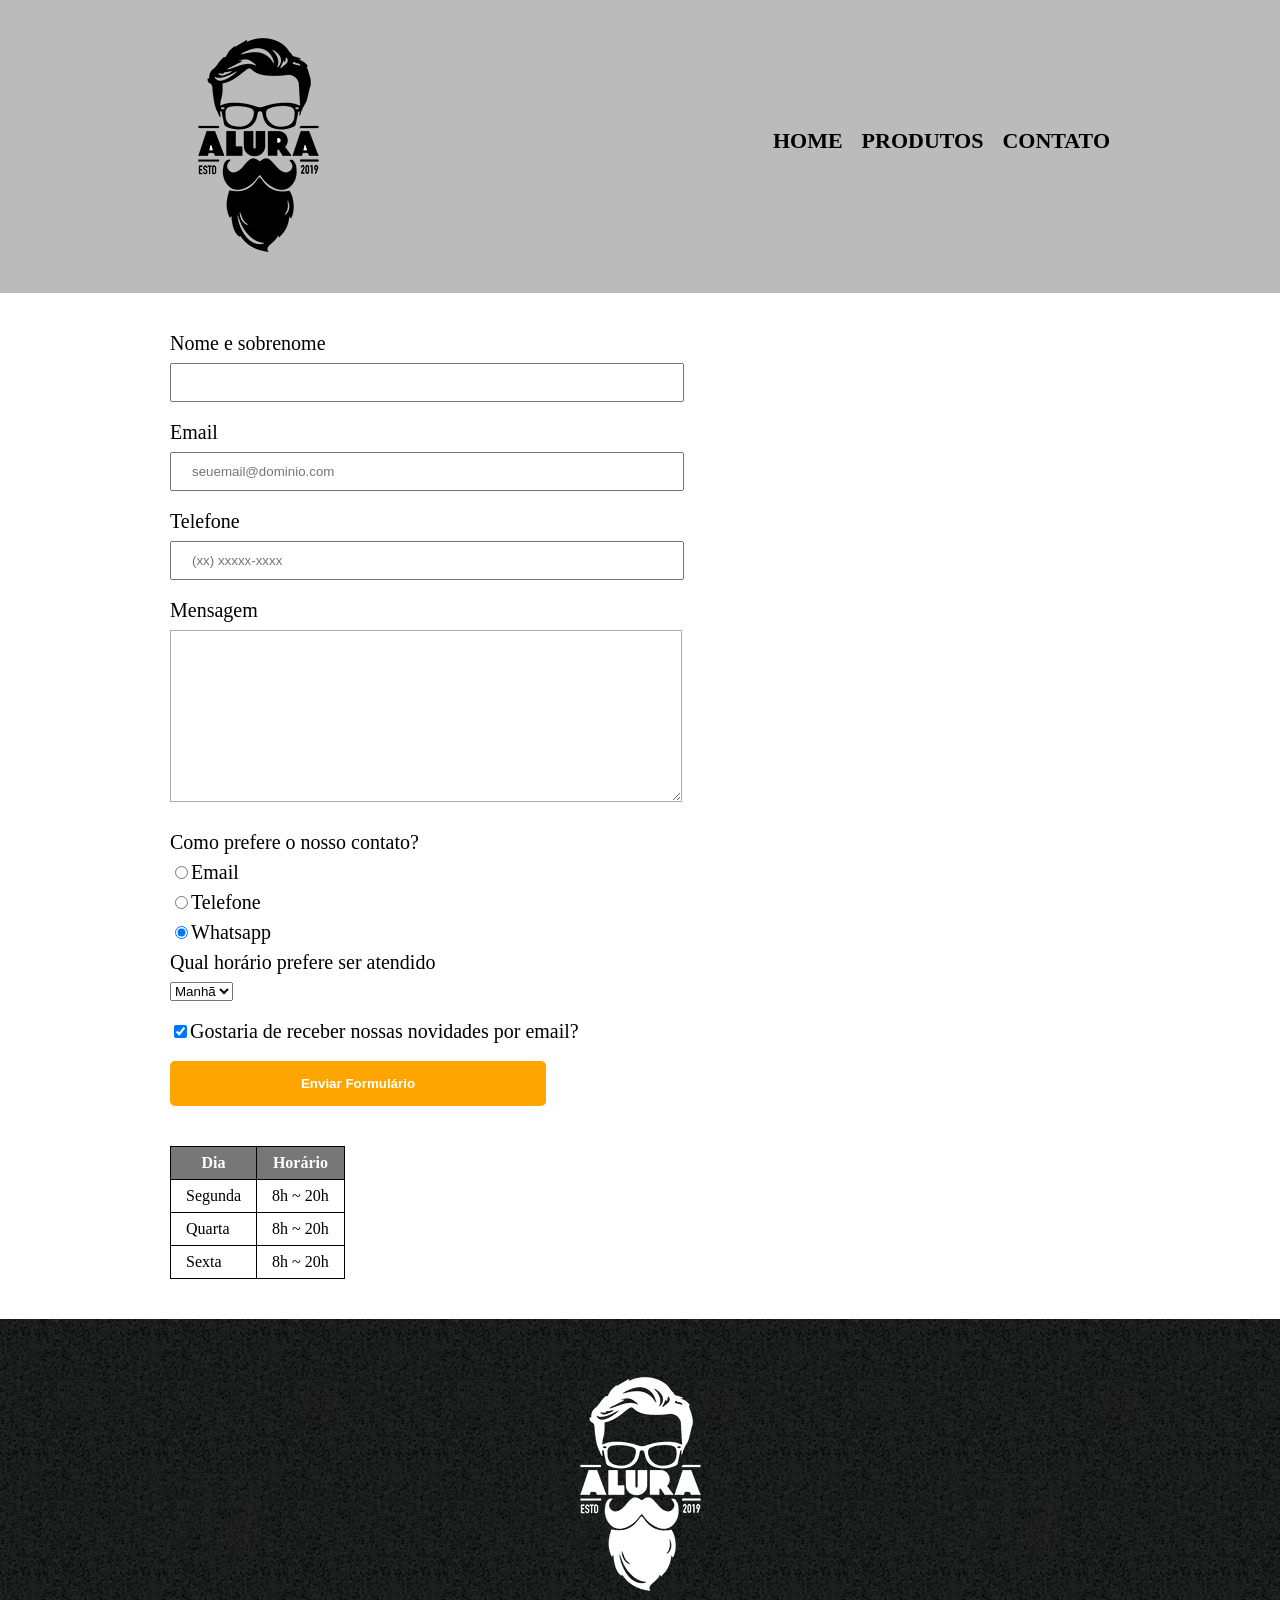
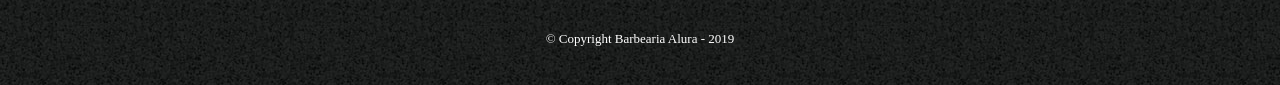
<file: html5_e_css3_parte_3/contato.html>
<!DOCTYPE html>
<html>
	<head>
		<meta charset="UTF-8">
		<title>Contatos - Barbearia Alura</title>

		<link rel="stylesheet" href="reset.css">
		<link rel="stylesheet" href="style.css">
	</head>
	<body>
		<header>
			<div class="caixa">
				<h1><img src="logo.png" alt="logo da barbarearia alura"></h1>

				<nav>
					<ul>
						<li><a href="index.html">Home</a></li>
						<li><a href="produtos.html">Produtos</a></li>
						<li><a href="contato.html">Contato</a></li>
					</ul>
				</nav>
			</div>
        </header>

        <main>
            <form action="">
                <label for="nomesobrenome">Nome e sobrenome</label>
                <input type="text" id="nomesobrenome" class="input-padrao" required>

                <label for="email">Email</label>
                <input type="email" id="email" class="input-padrao" required placeholder="seuemail@dominio.com">

                <label for="telefone">Telefone</label>
                <input type="tel" id="telefone" class="input-padrao" required placeholder="(xx) xxxxx-xxxx">

                <label for="mensagem">Mensagem</label>
                <textarea name="" id="mensagem" cols="70" rows="10" required></textarea class="input-padrao" >

                <fieldset>
                    <legend>Como prefere o nosso contato?</legend>

                    <label><input type="radio" name="contato" value="email" id="radio-email">Email</label>
                    
                    <label><input type="radio" name="contato" value="telefone" id="radio-telefone">Telefone</label>
                    
                    <label><input type="radio" name="contato" value="whatsapp" id="radio-whatsaap" checked>Whatsapp</label>                    
                </fieldset>

                <fieldset>
                    <legend>Qual horário prefere ser atendido</legend>
                    <select>
                        <option>Manhã</option>
                        <option>Tarde</option>
                        <option>Noite</option>
                    </select>
                </fieldset>
                <label class="checkbox"><input type="checkbox" checked>Gostaria de receber nossas novidades por email?</label>
                
                <input type="submit" value="Enviar Formulário" class="enviar">
                
            </form>
            <table>
                <thead>
                    <tr>
                        <th>Dia</th>
                        <th>Horário</th>
                    </tr>
                </thead>                
                <tbody>
                    <tr>
                        <td>Segunda</td>
                        <td>8h ~ 20h</td>
                    </tr>
                    <tr>
                        <td>Quarta</td>
                        <td>8h ~ 20h</td>
                    </tr>
                    <tr>
                        <td>Sexta</td>
                        <td>8h ~ 20h</td>
                    </tr>
                </tbody>                
            </table>
        </main>

        <footer>
			<img src="logo-branco.png" alt="logo da barbarearia alura">
			<p class="copyright">&copy; Copyright Barbearia Alura - 2019</p>
		</footer>
	</body>
</html>
</file>
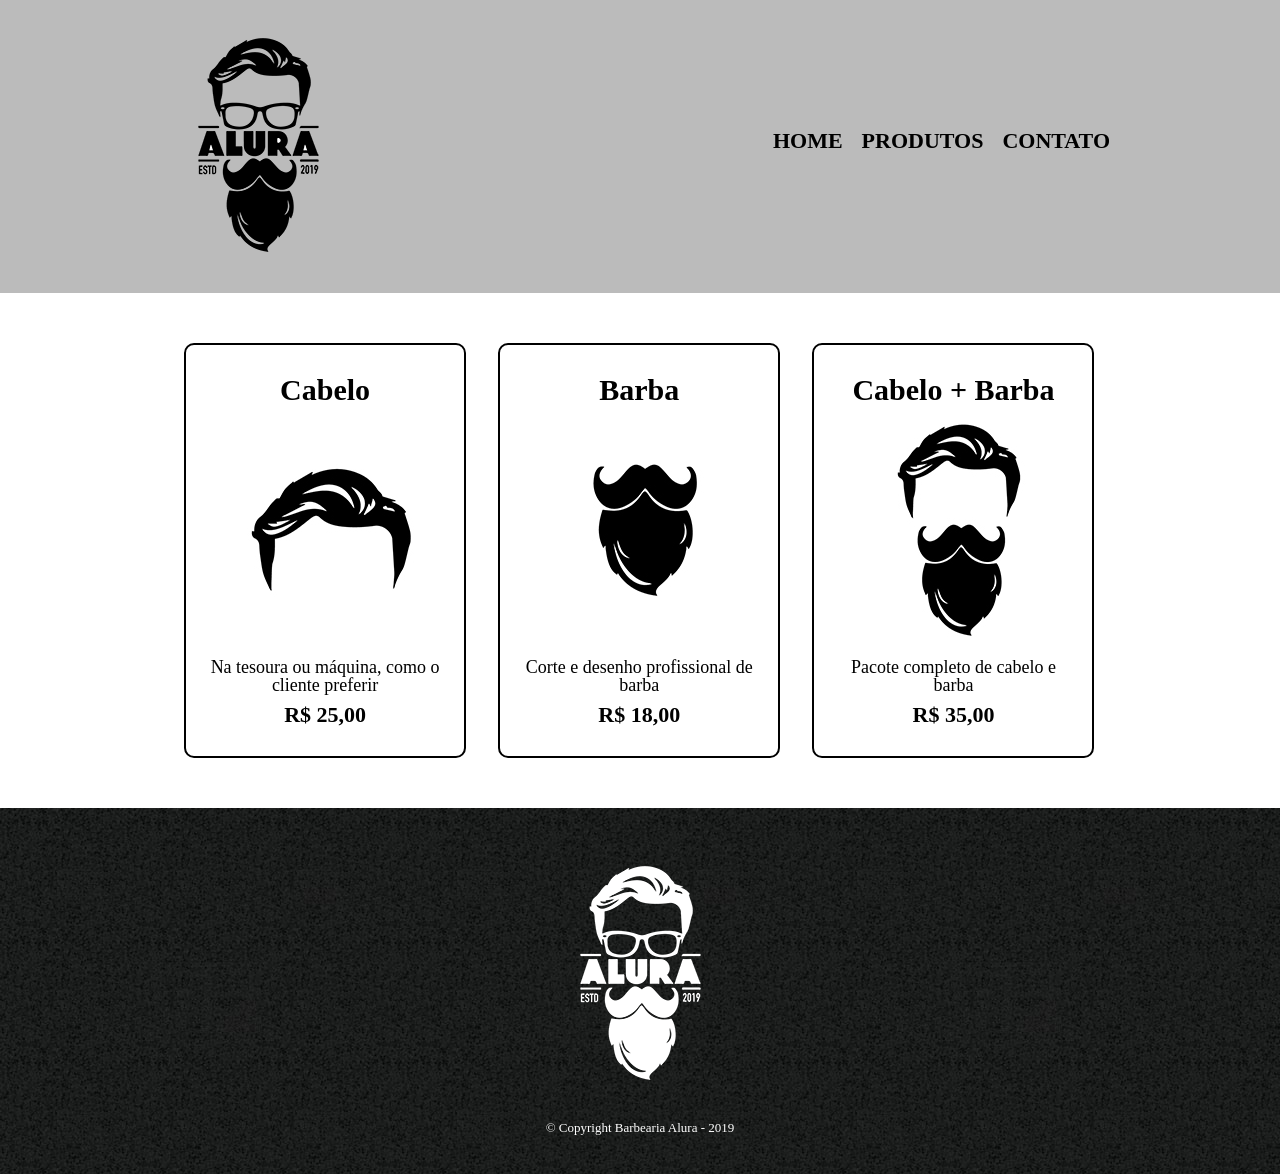
<file: html5_e_css3_parte_3/produtos.html>
<!DOCTYPE html>
<html>
	<head>
		<meta charset="UTF-8">
		<title>Produtos - Barbearia Alura</title>

		<link rel="stylesheet" href="reset.css">
		<link rel="stylesheet" href="style.css">
	</head>
	<body>
		<header>
			<div class="caixa">
				<h1><img src="logo.png"></h1>

				<nav>
					<ul>
						<li><a href="index.html">Home</a></li>
						<li><a href="produtos.html">Produtos</a></li>
						<li><a href="contato.html">Contato</a></li>
					</ul>
				</nav>
			</div>
		</header>

		<main>
			<ul class="produtos">
				<li>
					<h2>Cabelo</h2>
					<img src="cabelo.jpg">
					<p class="produto-descricao">Na tesoura ou máquina, como o cliente preferir</p>
					<p class="produto-preco">R$ 25,00</p>
				</li>
				<li>
					<h2>Barba</h2>
					<img src="barba.jpg">
					<p class="produto-descricao">Corte e desenho profissional de barba</p>
					<p class="produto-preco">R$ 18,00</p>
				</li>
				<li>
					<h2>Cabelo + Barba</h2>
					<img src="cabelo+barba.jpg">
					<p class="produto-descricao">Pacote completo de cabelo e barba</p>
					<p class="produto-preco">R$ 35,00</p>
				</li>
			</ul>
		</main>

		<footer>
			<img src="logo-branco.png">
			<p class="copyright">&copy; Copyright Barbearia Alura - 2019</p>
		</footer>
	</body>
</html>
</file>
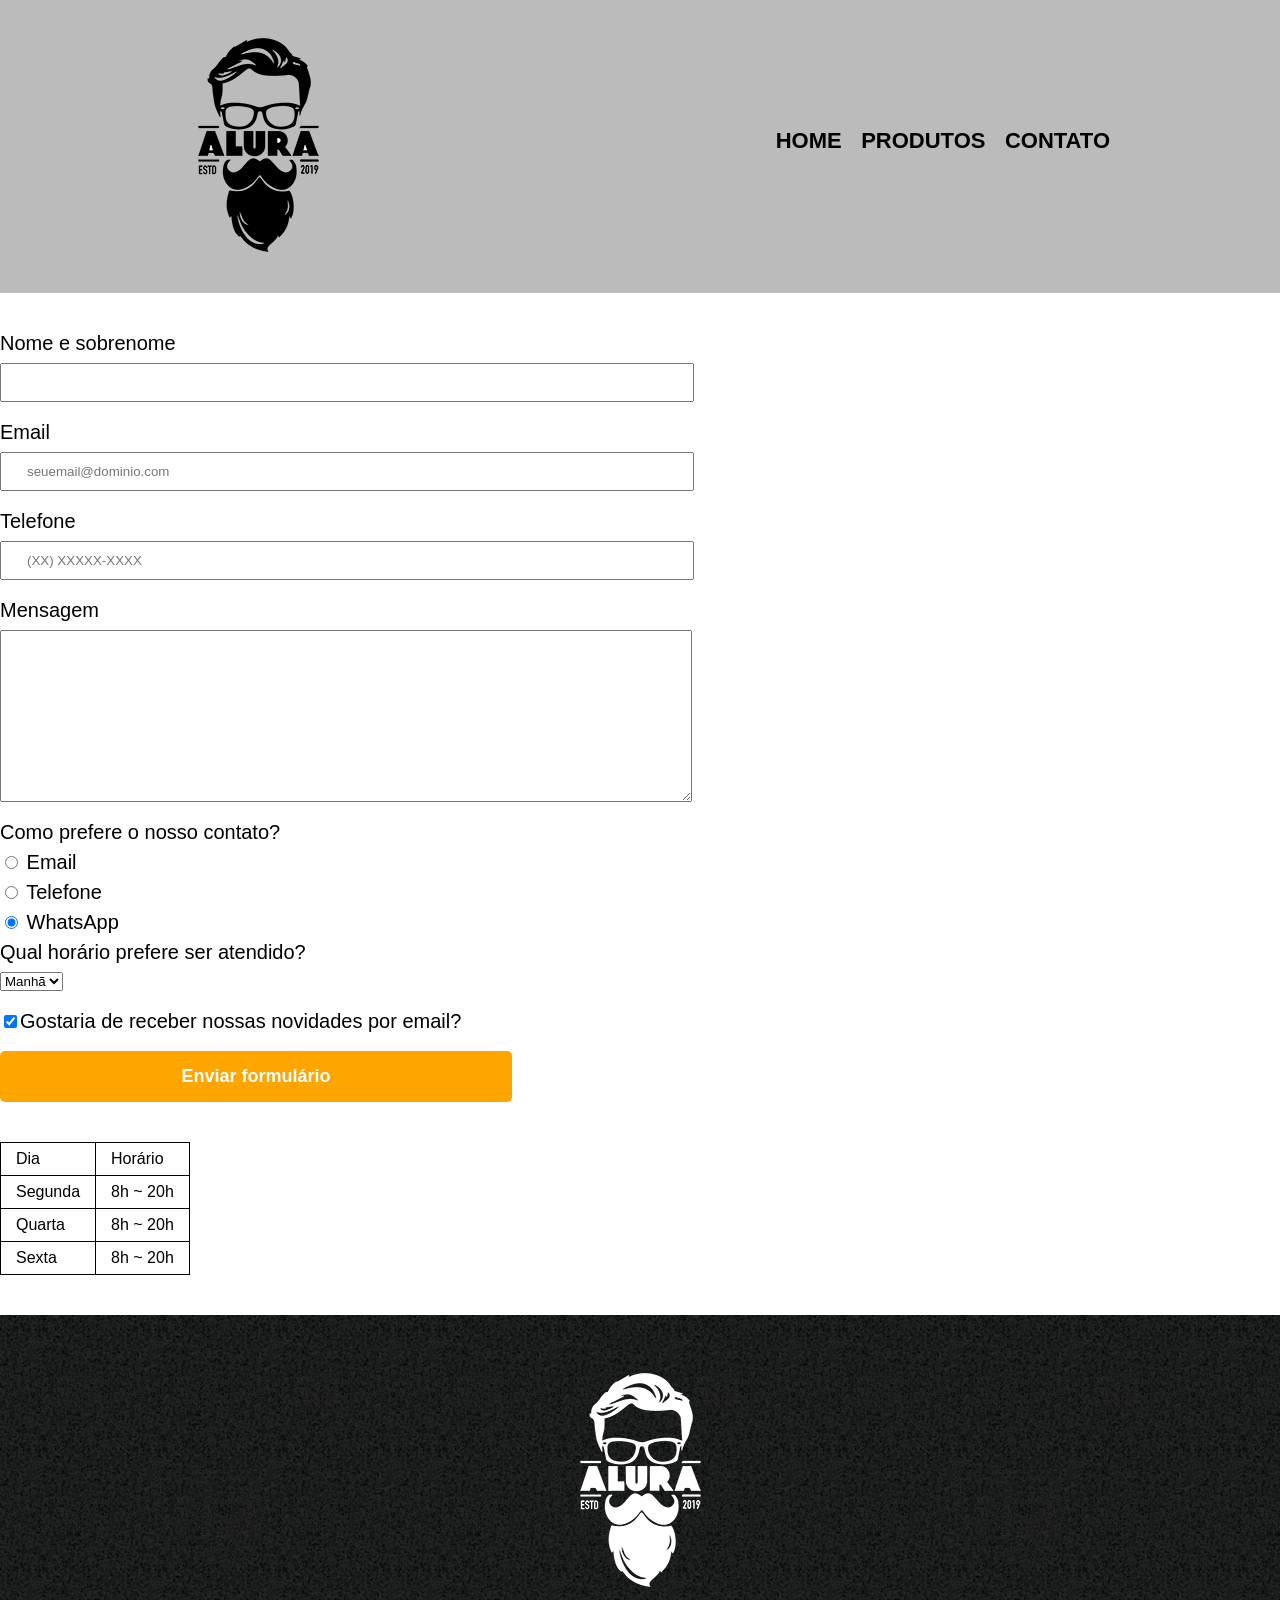
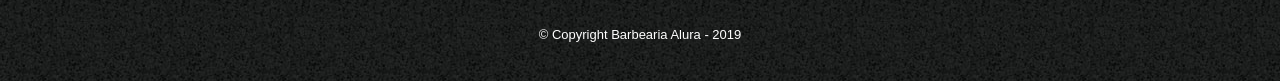
<file: html5_e_css3_parte_4/contato.html>
<!DOCTYPE html>
<html>
	<head>
		<meta charset="UTF-8">
		<title>Contato - Barbearia Alura</title>

		<link rel="stylesheet" href="reset.css">
		<link rel="stylesheet" href="style.css">
	</head>
	<body>
		<header>
			<div class="caixa">
				<h1><img src="logo.png" alt="Logo da Barbearia Alura"></h1>

				<nav>
					<ul>
						<li><a href="index.html">Home</a></li>
						<li><a href="produtos.html">Produtos</a></li>
						<li><a href="contato.html">Contato</a></li>
					</ul>
				</nav>
			</div>
		</header>

		<main>
			<form>
				<label for="nomesobrenome">Nome e sobrenome</label>
				<input type="text" id="nomesobrenome" class="input-padrao" required>

				<label for="email">Email</label>
				<input type="email" id="email" class="input-padrao" required placeholder="seuemail@dominio.com">

				<label for="telefone">Telefone</label>
				<input type="tel" id="telefone" class="input-padrao" required placeholder="(XX) XXXXX-XXXX">

				<label for="mensagem">Mensagem</label>
				<textarea cols="70" rows="10" id="mensagem" class="input-padrao" required></textarea>

				<fieldset>
					<legend>Como prefere o nosso contato?</legend>
					<label for="radio-email"><input type="radio" name="contato" value="email" id="radio-email"> Email</label>
					
					<label for="radio-telefone"><input type="radio" name="contato" value="telefone" id="radio-telefone"> Telefone</label>
					
					<label for="radio-whatsapp"><input type="radio" name="contato" value="whatsapp" id="radio-whatsapp" checked> WhatsApp</label>
				</fieldset>

				<fieldset>
					<legend>Qual horário prefere ser atendido?</legend>
					<select>
						<option>Manhã</option>
						<option>Tarde</option>
						<option>Noite</option>
					</select>
				</fieldset>

				<label class="checkbox"><input type="checkbox" checked>Gostaria de receber nossas novidades por email?</label>

				<input type="submit" value="Enviar formulário" class="enviar">
			</form>

			<table>
				<tr>
					<td>Dia</td>
					<td>Horário</td>
				</tr>
				<tr>
					<td>Segunda</td>
					<td>8h ~ 20h</td>
				</tr>
				<tr>
					<td>Quarta</td>
					<td>8h ~ 20h</td>
				</tr>
				<tr>
					<td>Sexta</td>
					<td>8h ~ 20h</td>
				</tr>
			</table>
		</main>

		<footer>
			<img src="logo-branco.png" alt="Logo da Barbearia Alura">
			<p class="copyright">&copy; Copyright Barbearia Alura - 2019</p>
		</footer>
	</body>
</html>
</file>
<file: html5_e_css3_parte_1/style.css>
body {
    
}

#banner {
    width: 100%;
}

.principal {
    background-color: #CCCCCC;
    padding: 30px;
}

.titulo-principal {
    padding-left: 20px;
}

.titulo-centralizado {
    text-align: center;
}

p {
    text-align: center;    
}

#missao{
    font-size: 20px;
}

em strong {
    color: red;
}

.itens {
    font-style: italic;
}

.beneficios {
    background: #FFFFFF;
    padding: 20px;
}

h2 {
    text-align: center;
}

ul {
    display: inline-block;
    vertical-align: top;
    width: 20%;
    margin-right: 15%;
}

.imagembeneficios {
    width: 50%;
}
</file>
<file: html5_e_css3_parte_2/style.css>
#banner {
	width:100%;
}

.principal{
	background: #CCCCCC;
	padding: 30px;
}

.titulo-principal {
	padding-left: 20px;
}

.titulo-centralizado {
	text-align: center
}

p {
	text-align: center;
}

#missao {
	font-size: 20px
}

em strong {
	color: #FF0000;
}

.itens {
	font-style: italic
}

.beneficios {
	background: #FFFFFF;
	padding: 20px;
}

ul {
	display: inline-block;
	vertical-align: top;
	width: 20%;
	margin-right: 15%;
}

.imagembeneficios {
	width: 50%;
}
</file>
<file: html5_e_css3_parte_3/style-home.css>
#banner {
	width:100%;
}

.principal{
	background: #CCCCCC;
	padding: 30px;
}

.titulo-principal {
	padding-left: 20px;
}

.titulo-centralizado {
	text-align: center
}

p {
	text-align: center;
}

#missao {
	font-size: 20px
}

em strong {
	color: #FF0000;
}

.itens {
	font-style: italic
}

.beneficios {
	background: #FFFFFF;
	padding: 20px;
}

ul {
	display: inline-block;
	vertical-align: top;
	width: 20%;
	margin-right: 15%;
}

.imagembeneficios {
	width: 50%;
}
</file>
<file: html5_e_css3_parte_4/style.css>
body {
	font-family: 'Montserrat', sans-serif;
}

header {
	background: #BBBBBB;
	padding: 20px 0;
}

.caixa {
	position: relative;
	width: 940px;
	margin: 0 auto;
}

nav {
	position: absolute;
	top: 110px;
	right: 0;
}

nav li {
	display: inline;
	margin: 0 0 0 15px;
}

nav a {
	text-transform: uppercase;
	color: #000000;
	font-weight: bold;
	font-size: 22px;
	text-decoration: none;
}

nav a:hover {
	color: #C78C19;
	text-decoration: underline;
}

.produtos {
	width: 940px;
	margin: 0 auto;
	padding: 50px 0;
}

.produtos li {
	display: inline-block;
	text-align: center;
	width: 30%;
	vertical-align: top;
	margin: 0 1.5%;
	padding: 30px 20px;
	box-sizing: border-box;
	border: 2px solid #000000;
	border-radius: 10px;
}

.produtos li:hover {
	border-color: #C78C19;
}

.produtos li:active {
	border-color: #088C19;	
}

.produtos li:hover h2 {
	font-size: 34px;
}

.produtos h2 {
	font-size: 30px;
	font-weight: bold;
}

.produto-descricao {
	font-size: 18px;
}

.produto-preco {
	font-size: 22px;
	font-weight: bold;
	margin-top: 10px;
}

footer {
	text-align: center;
	background: url("bg.jpg");
	padding: 40px 0;
}

.copyright {
	color: #FFFFFF;
	font-size: 13px;
	margin: 20px 0 0;
}

main {
	
}

form {
	margin: 40px 0;
}

form label, form legend {
	display:block;
	font-size: 20px;
	margin: 0 0 10px;
}

.input-padrao {
	display: block;
	margin: 0 0 20px;
	padding: 10px 25px;
	width: 50%;
}

.checkbox {
	margin: 20px 0;
}

.enviar {
	width:40%;
	padding: 15px 0;
	background: orange;
	color: white;
	font-weight: bold;
	font-size: 18px;
	border: none;
	border-radius: 5px;
	transition: 1s all;
	cursor: pointer;
}

.enviar:hover {
	background: darkorange;
	transform: scale(1.2);
}

table {
	margin: 20px 0 40px;
}

thead {
	background: #555555;
	color: white;
	font-weight: bold;
}

td, th {
	border: 1px solid #000000;
	padding: 8px 15px;
}


/* css da página inicial */
.banner {
	width:100%;
}

.titulo-principal {
	text-align: center;
	font-size: 2em;
	margin: 0 0 1em;
	clear: left;
}

.principal {
	padding: 3em 0;
	background: #FEFEFE;
	width: 940px;
	margin: 0 auto;
}

.principal p {
	margin: 0 0 1em;
}

.principal strong {
	font-weight: bold;
}

.principal em {
	font-style: italic;
}

.utensilios {
	width: 120px;
	float: left;
	margin: 0 20px 20px 0;
}

.mapa {
	padding: 3em 0;
	background: linear-gradient(#FEFEFE, #888888);
}

.mapa-conteudo {
	width: 940px;
	margin: 0 auto;
}

.mapa p {
	margin: 0 0 2em;
	text-align: center;
}

.beneficios {
	padding: 3em 0;
	background: #888888;
}

.conteudo-beneficios {
	width: 640px;
	margin: 0 auto;
}

.lista-beneficios {
	width: 40%;
	display: inline-block;
	vertical-align: top;
}

.itens {
	line-height: 1.5;
}

.itens:first-child {
	font-weight: bold;
}

.itens:before {
	content: "🟊";
}

.imagem-beneficios {
	width: 60%;
	opacity: 1;
	transition: 400ms;
	box-shadow: 10px 10px 10px 0 #000000;
}

.imagem-beneficios:hover {
	opacity: 0.3;
}

.video {
	width: 560px;
	margin: 2em auto;
}

@media screen and (max-width: 480px) {
	.caixa, .principal, .conteudo-beneficios, .mapa-conteudo, .video {
		width: auto;
	}

	h1 {
		text-align: center;
	}

	nav {
		position: static;
	}

	.lista-beneficios, .imagem-beneficios {
		width: 100%;
	}
}
</file>
<file: javascript-programdo-na-linguagem-da-web/introducao-javascript/css/index.css>
*{
	box-sizing: border-box;
 }

body{
	font-family: "Helvetica Neue", "Helvetica", Helvetica, Arial, sans-serif;
	font-size: 14px;
}

header{
	background-color: #333;
	height: 3em;
	color: #FFF;
	margin-bottom: 1em;
}

header h1{
	font-size: 2em;
	display:inline-block;
	vertical-align:	middle;
}
header h2{
	font-size: 2em;
	display:inline-block;
	vertical-align:	middle;
}

header .container:before{
	content: '';
	display:inline-block;
	height: 100%;
	vertical-align:	middle;
}

.container{
	width: 60%;
	height: 100%;
	margin: 0 auto;
}

section{
	margin: 2em 0;
	overflow: hidden;
}

section h2{
	font-size: 3em;
	display: block;
	padding-bottom: .5em;
	border-bottom: 1px solid #ccc;
	margin-bottom: .5em;
}

table{
	width: 100%;
	margin-bottom : .5em;
    table-layout: fixed;

}

td, th {
	padding: .7em;
	margin: 0;
	border: 1px solid #ccc;
	text-align: center;
}

th{
	font-weight: bold;
	background-color: #EEE;
}

label{
	color: #555;
	display: block;
	margin-bottom: .2em;
}

.campo{
	margin: 0;
	padding-bottom: 1em;
	width: 100%;
	border: 1px solid #ccc;
	padding: .7em;
	width: 100%;
}

.campo-medio{
	display: inline-block;
	padding-right: .5em;
}

.grupo{
	width: 32%;
	display: inline-block;
	padding: 10px 0px;
}

button{
	padding: .5em 2em;
	border: 0;
	border-bottom: 3px solid;
	font-size: 1.2em;
	cursor: pointer;
	margin: 0;
	margin-top: -3px;
	color: #fff;
	background-color:#0c8cd3;
	border-color: #04324c;
	width: 20%;
    display: block;
    clear: both;
    margin: 10px 0px;

}

button:active{
	margin-top:0px;
	border: 0;
}

button[disabled=disabled], button:disabled {
    background-color: gray;
	border-color: darkgray;

}

.adicionar-paciente{
    margin-top: 30px;
}

.campo-invalido{
	border: 1px solid red;
}


.paciente-invalido{
	background-color: lightcoral;
}


#mensagens-erro{
	color: red;
}

.fadeOut{
	opacity: 0;
	transition: 0.5s;
}

#filtrar-tabela{
	width: 200px;
	height: 35px;
	margin-bottom: 10px;
}

.invisivel{
	display: none;
}
</file>
<file: sass_e_compass/site-apeperia/css/estilos.css>
/** Geral **/
body {
  font-family: "Roboto Slab", serif; }

.container {
  width: 940px;
  margin: 0 auto; }

.titulo-secao {
  text-decoration: underline;
  font-size: 2em;
  text-align: center; }

.sobre,
.planos,
.blog,
.contato {
  padding: 3em 0 6em 0; }

h2 {
  margin-top: 0; }

/** Header **/
header {
  border-top: 5px solid #c2434b;
  background: rgba(30, 44, 53, 0.8);
  height: 90px;
  width: 100%;
  position: absolute; }

header .container {
  position: relative; }

.menu-opcoes {
  position: absolute;
  right: 0;
  top: -.5em;
  font-size: 1.2em;
  font-weight: lighter; }
  .menu-opcoes ul {
    padding-left: 0; }
  .menu-opcoes li {
    display: inline-block;
    width: 5em; }
  .menu-opcoes a {
    color: #fff;
    text-decoration: none; }
    .menu-opcoes a:hover {
      text-decoration: underline; }

/** Destaque **/
.destaque {
  background: url(../imagens/destaque.jpg) center bottom repeat-x;
  -webkit-background-size: cover;
  background-size: cover;
  color: #fff;
  height: 330px;
  padding-top: 10em; }

.destaque p {
  width: 30em; }

.destaque p:first-child {
  width: 30em;
  font-size: 1.3em;
  line-height: 1.1; }

.destaque p:first-child:first-line {
  font-size: 2.2em;
  font-weight: bold; }

.destaque button {
  margin-top: 1em;
  background: #c2434b;
  border: 0;
  padding: .6em;
  font-size: 1.2em;
  -webkit-border-radius: 50px;
  -moz-border-radius: 50px;
  -o-border-radius: 50px;
  -ms-border-raius: 50px;
  border-radius: 50px;
  -webkit-box-shadow: 0 2px 6.65px 0.35px rgba(0, 0, 0, 0.3);
  box-shadow: 0 2px 6.65px 0.35px rgba(0, 0, 0, 0.3);
  font-weight: bold; }

/** Sobre **/
.sobre {
  background: #ebebeb; }

.duas-colunas {
  -webkit-column-count: 2;
  -moz-column-count: 2;
  column-count: 2;
  columns: 1; }

.duas-colunas h3 {
  margin: 0; }

.sobre p {
  font: .9em/1.8 sans-serif; }

.sobre p:first-child {
  margin-bottom: 3em; }

.plataformas {
  padding: 0; }

.plataformas li {
  display: inline-block;
  width: 50px;
  height: 60px;
  text-indent: -9999px;
  overflow: hidden;
  background-repeat: no-repeat;
  background-position: center;
  margin: 1em 1.5em 0 0; }

.plataformas li:nth-child(1) {
  background-image: url(../imagens/logo-apple.png); }

.plataformas li:nth-child(2) {
  background-image: url(../imagens/logo-android.png); }

.plataformas li:nth-child(3) {
  background-image: url(../imagens/logo-windows.png); }

.plataformas li:nth-child(4) {
  background-image: url(../imagens/logo-blackberry.png); }

/** Planos **/
.planos {
  background: #1e2c35; }

.planos h2 {
  color: #fff; }

.plano {
  background: #fff;
  width: 18em;
  display: inline-block;
  margin: 1em 0 0 1.4em;
  padding-bottom: 2em; }

.plano:hover {
  background: #dedede; }

.plano h3 {
  color: #fff;
  font-size: 1.8em;
  background: #c2434b;
  text-align: center;
  height: 2em;
  padding-top: .6em;
  margin-top: 0; }

.plano div {
  text-align: center;
  color: #c2434b;
  font-size: 2.75em; }

.itens-plano {
  padding-left: 1.2em; }
  
.itens-plano li {
  font-size: 1em;
  list-style: none;
  border-bottom: 1px solid #acacac;
  padding: .5em;
  width: 14.8em; }

.itens-plano li:last-child {
  border: 0; }

.itens-plano span {
  float: right; }

.plano button {
  background: #c2434b;
  border: 0;
  color: #fff;
  width: 210px;
  height: 38px;
  font-size: 1.2em;
  -webkit-border-radius: 0.3em;
  -moz-border-radius: 0.3em;
  -o-border-radius: 0.3em;
  -ms-border-raius: 0.3em;
  border-radius: 0.3em;
  -webkit-box-shadow: 0 2px 6.65px 0.35px rgba(0, 0, 0, 0.3);
  box-shadow: 0 2px 6.65px 0.35px rgba(0, 0, 0, 0.3);
  margin-left: 2em; }

.icone-check, .icone-x {
  background: url(../imagens/sprite.png) no-repeat;
  width: 18px;
  height: 18px; }

.icone-check {
  background-position: -5px -5px; }

.icone-x {
  background-position: -33px -5px; }

/** Blog **/
.blog {
  display: block;
  position: relative; }

.blog::after {
  content: "";
  background: url(../imagens/fundo.png);
  background-size: 25px 25px;
  opacity: .15;
  top: 0;
  left: 0;
  bottom: 0;
  right: 0;
  position: absolute;
  z-index: -1; }

.post-destaque,
.posts-antigos {
  width: 48%;
  display: inline-block;
  vertical-align: top; }

.post-destaque {
  margin-right: 2em; }

.post-destaque img {
  width: 100%; }

.posts-antigos a {
  text-decoration: none;
  color: black;
  background: url(../imagens/icone-relogio.png) left center no-repeat;
  padding-left: 2.5em;
  height: 1.7em;
  display: block; }

.posts-antigos a:hover {
  text-decoration: underline; }

/** Contato **/
.contato input,
.contato button {
  display: block; }

form {
  margin: 0 auto;
  width: 50%; }

.contato input,
textarea {
  width: 100%;
  margin-bottom: .8em;
  padding: 4px 8px;
  -webkit-border-radius: 0.3em;
  -moz-border-radius: 0.3em;
  -o-border-radius: 0.3em;
  -ms-border-raius: 0.3em;
  border-radius: 0.3em;
  border: 2px solid #ccc; }

.contato button {
  margin: 0 auto;
  background: #c2434b;
  border: 0;
  color: #fff;
  width: 210px;
  height: 38px;
  font-size: 1.2em;
  -webkit-border-radius: 0.3em;
  -moz-border-radius: 0.3em;
  -o-border-radius: 0.3em;
  -ms-border-raius: 0.3em;
  border-radius: 0.3em;
  -webkit-box-shadow: 0 2px 6.65px 0.35px rgba(0, 0, 0, 0.3);
  box-shadow: 0 2px 6.65px 0.35px rgba(0, 0, 0, 0.3); }

/** Footer **/
footer {
  display: block;
  position: relative; }

footer::after {
  content: "";
  background: url(../imagens/fundo-rodape.png);
  opacity: .02;
  top: 0;
  left: 0;
  bottom: 0;
  right: 0;
  position: absolute;
  z-index: -1; }

footer::before {
  content: "";
  background: #1e2c35;
  top: 0;
  left: 0;
  bottom: 0;
  right: 0;
  position: absolute;
  z-index: -1; }

footer .container {
  padding-top: 3em;
  height: 6.5em;
  position: relative; }

footer .container img {
  width: 250px; }

.menu-rodape,
.social {
  position: absolute; }

.menu-rodape ul li {
  display: inline-block;
  margin-left: 2em; }

.menu-rodape {
  top: 1em;
  right: 0; }

.social {
  bottom: 0;
  right: 0; }

.menu-rodape li,
.social li {
  display: inline; }

footer a {
  color: #fff;
  text-decoration: none; }

.social li {
  float: left; }

.social li a {
  display: block;
  width: 55px;
  height: 55px;
  text-indent: -9999px;
  overflow: hidden;
  background-repeat: no-repeat;
  margin-left: 1em; }

.social a {
  background-position: top;
  background-size: 50px 50px; }

.social a[href*="facebook"] {
  background-image: url(../imagens/facebook.png); }

.social a[href*="twitter"] {
  background-image: url(../imagens/twitter.png); }

.social a[href*="instagram"] {
  background-image: url(../imagens/instagram.png); }

/*# sourceMappingURL=estilos.css.map */
</file>
<file: sass_e_compass/site-apeperia/css/media-queries.css>
@media (max-width: 980px) {
	.container {
		width: 90%;
	}

	header {
		height: auto;
	}

	header .container{
		position: static;
	}

	header h1 {
		max-width: 50%;
		margin: 0 auto;
	}

	header h1 img {
		max-width: 100%;
		margin: .5em auto;
		display: block;
	}

	.menu-opcoes {
		position: static;
		display: block;
		text-align: center;
	}

	.menu-opcoes li {
		margin: .4em;
	}

	.destaque {
		font-size: 14px;
		height: 250px;
	}

	.menu-opcoes,
	.menu-opcoes li,
	.post-destaque,
	.posts-antigos,
	form {
		width: auto;
	}


}
</file>
<file: html5_e_css3_parte_2/produtos.css>
header {
    background: #bbbbbb;
    padding: 20px 0; 
}

.caixa{
    position: relative;
    width: 940px;
    margin: 0 auto;
}

nav{
    position: absolute;
    top: 110px;
    right: 0;
}

nav li{
    display: inline;
    margin:  0 0 0 15px;
}

nav a{
    text-transform: uppercase;
    color:  #000000;
    font-weight: bold;
    font-size: 22px;
    text-decoration: none;

}

nav a:hover{
    color: #c78c19;
    text-decoration: underline;
}

.produtos{
    width: 940px;
    margin: 0 auto;
    padding: 50px 0;
}

.produtos li{
    display: inline-block;
    text-align: center;
    width: 30%;
    vertical-align: top;
    padding: 30px 20px;
    margin: 0 1.5%;
    padding: 30px 20px;
    box-sizing: border-box;
    border: 2px solid #000000;
    border-radius: 10px;
}

.produtos li:hover{
    border-color: #c78c19;
}

.produtos li:active{
    border-color: #088c19;
}

.produtos li:hover h2{
    font-size: 34px;
}

.produtos h2{
    font-size: 30px;
    font-weight: bold;
}

.produto-descricao{
    font-size: 18px;
}

.produto-preco{
    font-size: 22px;
    font-weight: bold;
    margin: 10px 0;
}

footer{
    text-align: center;
    background: url("bg.jpg");
    padding: 40px 0;
}

.copyright{
    color: #ffffff;
    font-size: 13px;
    margin: 20px 0;
}
</file>
<file: html5_e_css3_parte_3/style.css>
header {
	background: #BBBBBB;
	padding: 20px 0;
}

.caixa {
	position: relative;
	width: 940px;
	margin: 0 auto;
}

nav {
	position: absolute;
	top: 110px;
	right: 0;
}

nav li {
	display: inline;
	margin: 0 0 0 15px;
}

nav a {
	text-transform: uppercase;
	color: #000000;
	font-weight: bold;
	font-size: 22px;
	text-decoration: none;
}

nav a:hover {
	color: #C78C19;
	text-decoration: underline;
}

.produtos {
	width: 940px;
	margin: 0 auto;
	padding: 50px 0;
}

.produtos li {
	display: inline-block;
	text-align: center;
	width: 30%;
	vertical-align: top;
	margin: 0 1.5%;
	padding: 30px 20px;
	box-sizing: border-box;
	border: 2px solid #000000;
	border-radius: 10px;
}

.produtos li:hover {
	border-color: #C78C19;
}

.produtos li:active {
	border-color: #088C19;	
}

.produtos li:hover h2 {
	font-size: 34px;
}

.produtos h2 {
	font-size: 30px;
	font-weight: bold;
}

.produto-descricao {
	font-size: 18px;
}

.produto-preco {
	font-size: 22px;
	font-weight: bold;
	margin-top: 10px;
}

footer {
	text-align: center;
	background: url("bg.jpg");
	padding: 40px 0;
}

.copyright {
	color: #FFFFFF;
	font-size: 13px;
	margin: 20px 0 0;
}

/* Página de contato */
.contato {
	width: 940px;
	margin: 40px auto;
}

.contato label, .input-group legend {
	display: block;
	margin: 0 0 5px;
	font-size: 20px;
}

.campo-padrao, textarea {
	display: block;
	margin: 0 0 30px;
	padding: 10px 20px;
	width: 50%;
	border: 1px solid #aaa;
}

.input-group {
	margin: 0 0 20px;
}

.newsletter {
	margin: 0 0 20px;
}

.botao {
	margin: 20px 0 0;
	width: 30%;
	padding: 10px 20px;
	font-size: 24px;
	display: inline-block;
	background: orange;
	color: white;
	border: none;
	border-radius: 5px;
	transition: 1s;
}

.botao:hover {
	cursor: pointer;
	transform: scale(1.2);	
}

.funcionamento {
	width: 940px;
	margin: 0 auto 40px;
}

table {
	margin: 10px 0 0;
}

th  {
	background: #777777;
	color: #FFFFFF;
}


td, th {
	border: 1px solid #000000;
	padding: 5px 20px;
}

main{
	width: 940px;
	margin: 0 auto;
}

form {
	margin: 40px 0;	
}

form label, form legend{
	display: block;
	font-size: 20px;
	margin: 0 0 10px;
}

.input-padrao{
	display: block;
	margin: 0 0 20px;
	padding: 10px 20px;
	width: 50%;
}

.checkbox{
	margin: 20px 0;
}

.enviar{
	width: 40%;
	padding: 15px 0;
	background: orange;
	color: white;
	font-weight: bold;
	font-size: 18xp;
	border: none;
	border-radius: 5px;
	transition: 500ms all;
	cursor: pointer;
	
}

.enviar:hover{
	background:red;
	transform: scale(1.2);
}

table{
	margin: 20px 0 40px;
}

thead{
	background: #555555;
	color: white;
	font-weight: bold;
}

td, th{
	border: 1px solid #000000;
	padding: 8px 15px;
}
</file>
